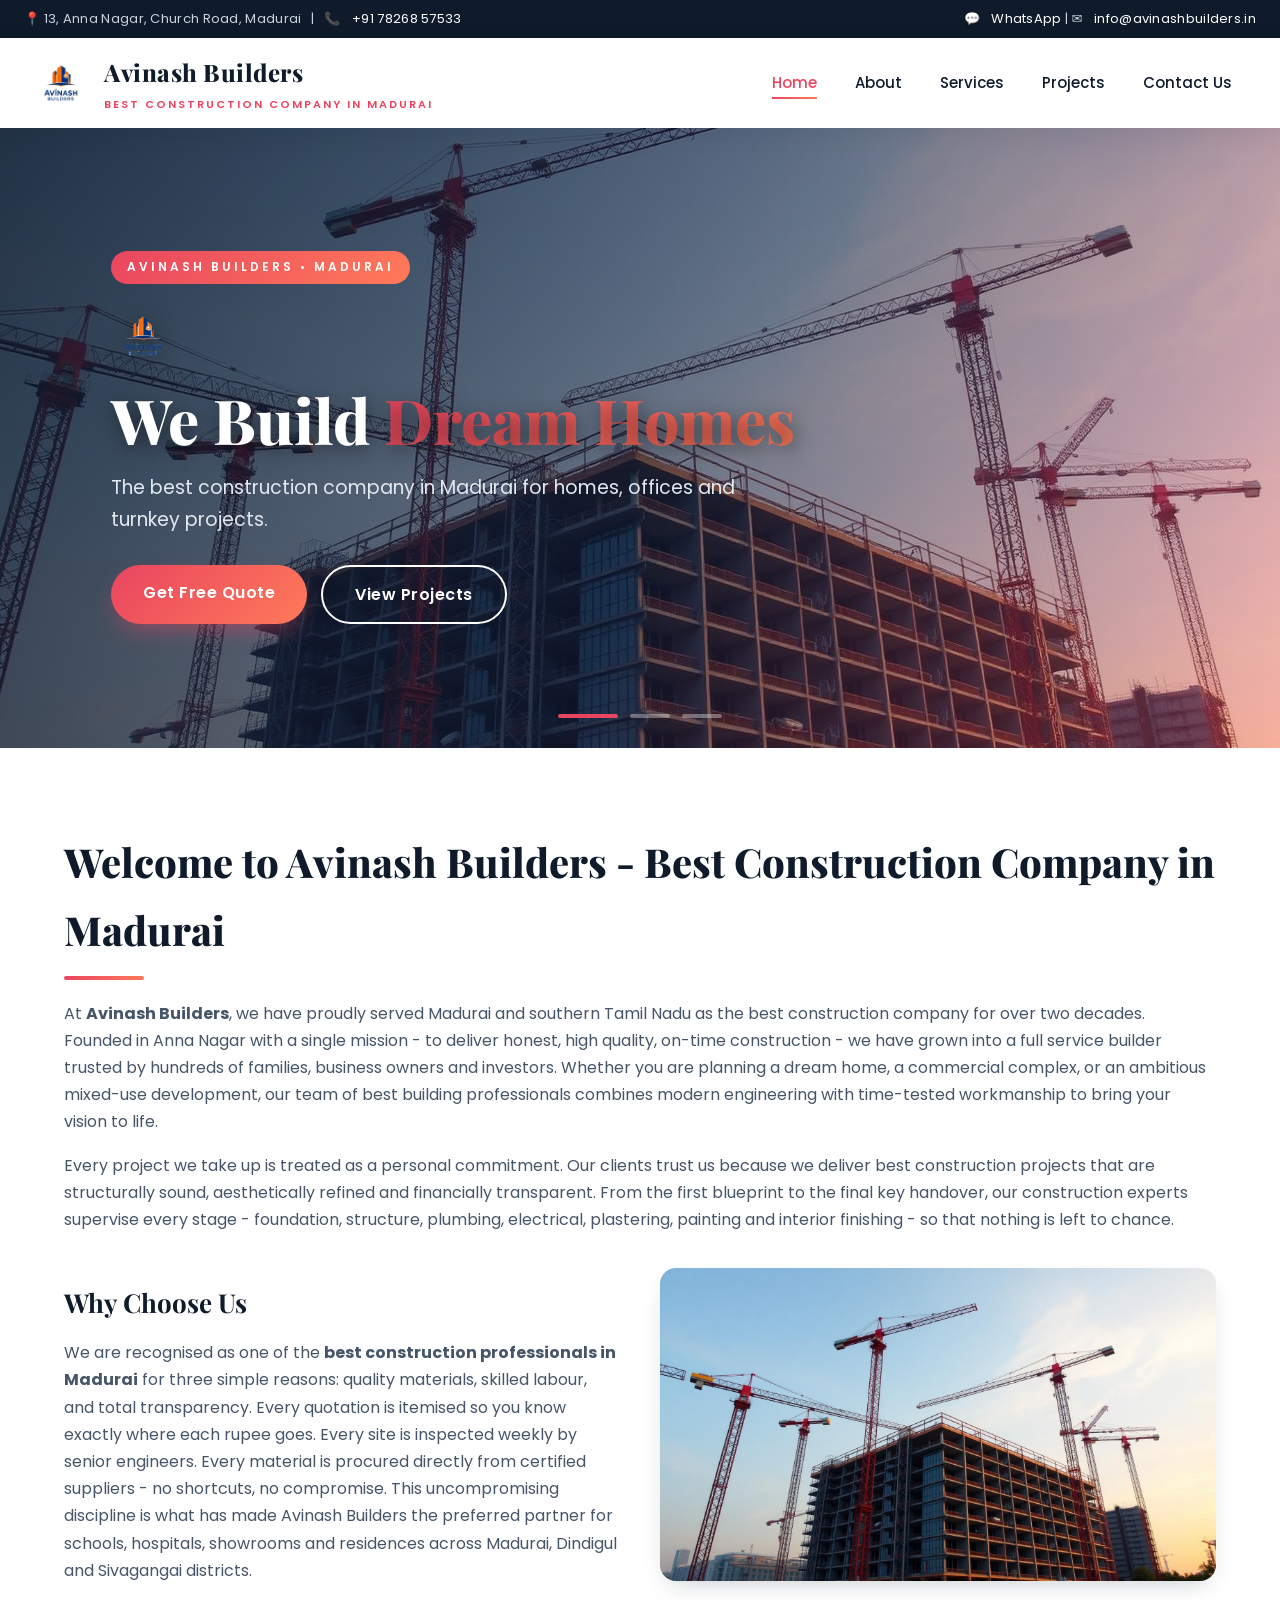
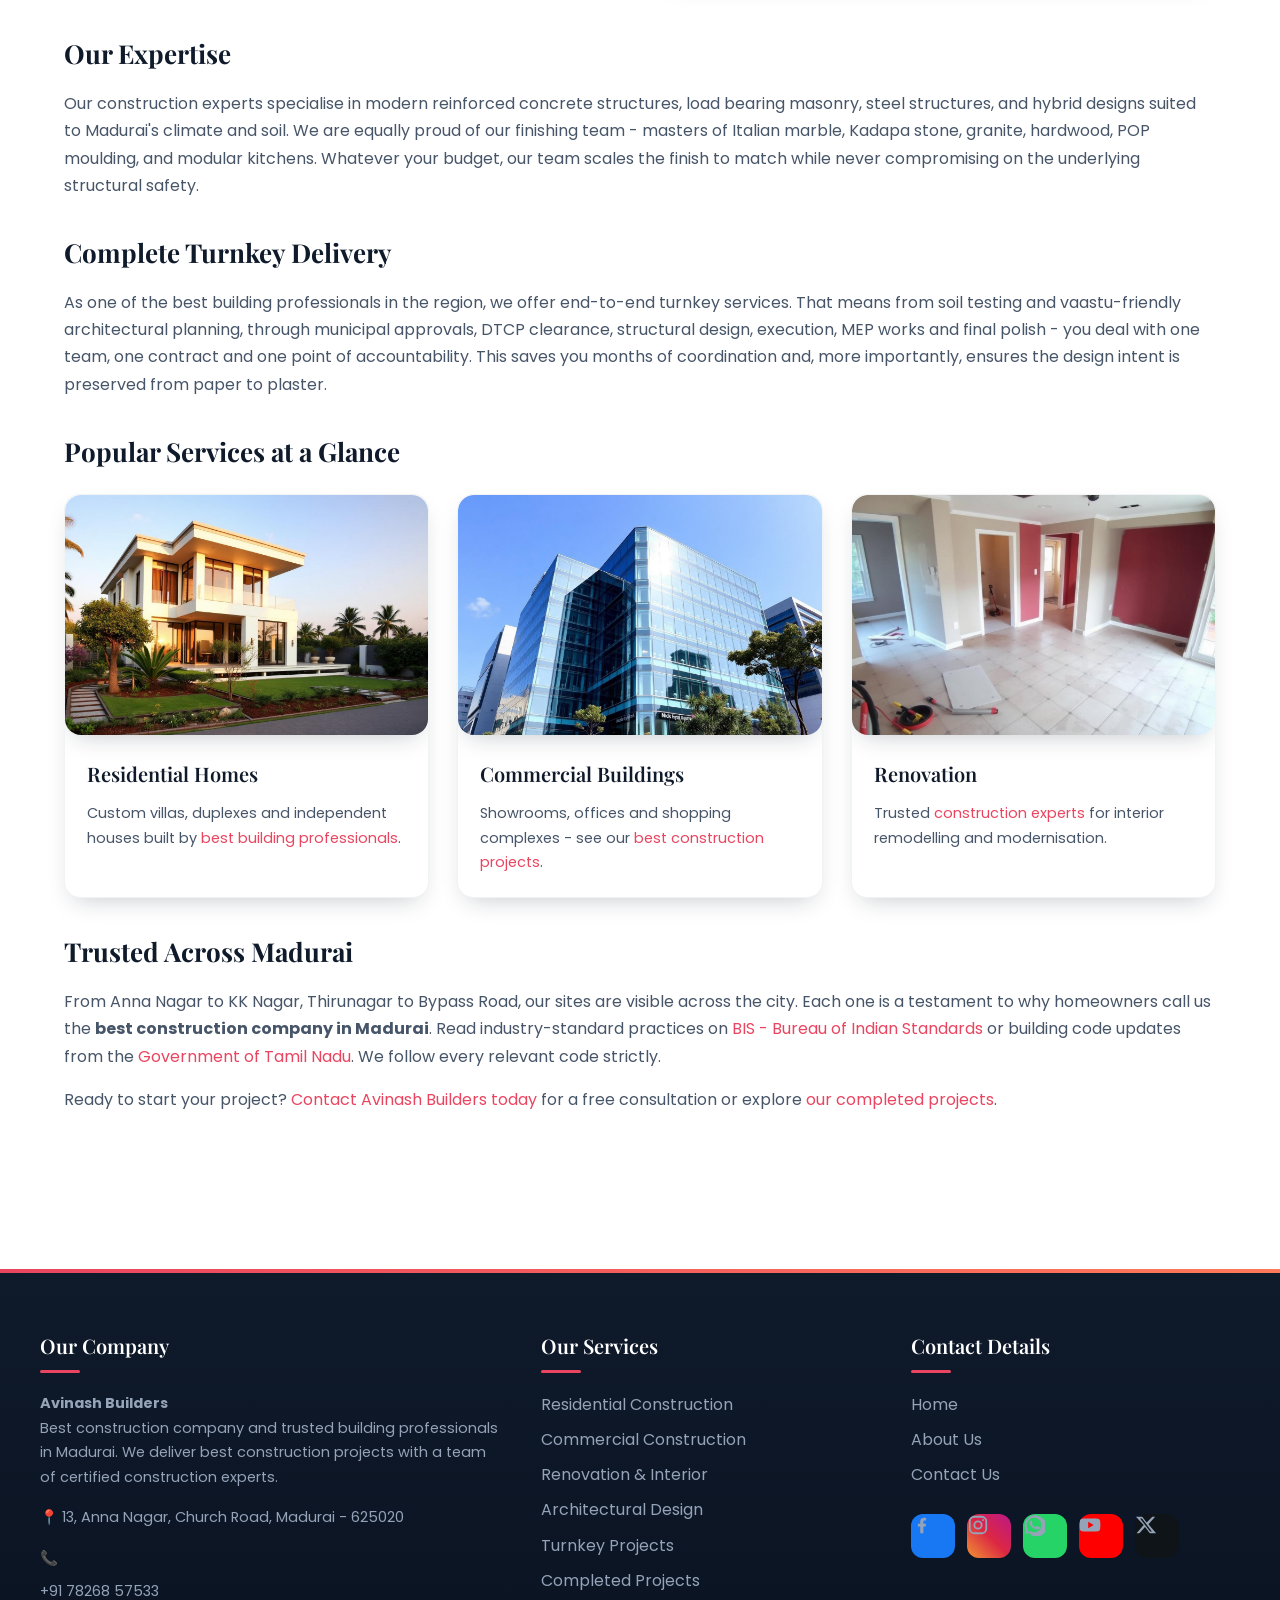
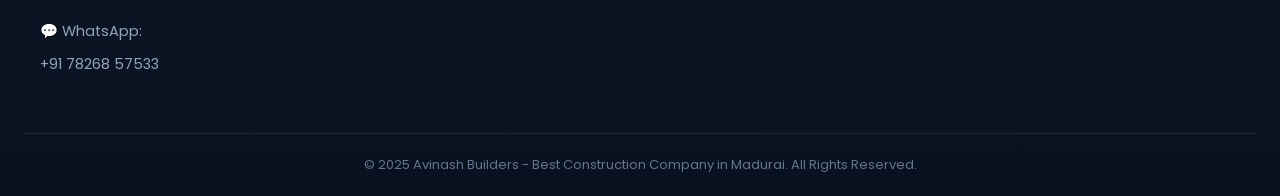
<file: index.html>
<!DOCTYPE html>
<html lang="en">
<head>
<meta charset="UTF-8">
<meta name="viewport" content="width=device-width, initial-scale=1.0">
<title>Avinash Builders - Best Construction Company in Madurai | Anna Nagar</title>
<meta name="description" content="Avinash Builders is the best construction company in Madurai. Trusted building professionals delivering best construction projects with certified construction experts. Call +91 78268 57533.">
<meta name="keywords" content="best construction company, best building professionals, best construction projects, construction experts, Avinash Builders, Madurai builders, Anna Nagar construction">
<meta name="author" content="Avinash Builders">
<meta property="og:title" content="Avinash Builders - Best Construction Company in Madurai | Anna Nagar">
<meta property="og:description" content="Avinash Builders is the best construction company in Madurai. Trusted building professionals delivering best construction projects with certified construction experts. Call +91 78268 57533.">
<meta property="og:type" content="website">
<meta property="og:image" content="images/hero-home.jpg">
<link rel="canonical" href="index.html">
<link rel="icon" href="images/logo.png" type="image/png">
<link rel="stylesheet" href="css/style.css">
<script type="application/ld+json">
{
  "@context":"https://schema.org",
  "@type":"GeneralContractor",
  "name":"Avinash Builders",
  "image":"images/logo.png",
  "description":"Avinash Builders is the best construction company in Madurai. Trusted building professionals delivering best construction projects with certified construction experts. Call +91 78268 57533.",
  "address":{"@type":"PostalAddress","streetAddress":"13, Church Road, Anna Nagar","addressLocality":"Madurai","addressRegion":"Tamil Nadu","postalCode":"625020","addressCountry":"IN"},
  "telephone":"+917826857533",
  "url":"https://avinashbuilders.example.com/index.html",
  "priceRange":"$$"
}
</script>
</head>
<body>
<div class="top-bar">
  <span>📍 13, Anna Nagar, Church Road, Madurai &nbsp; | &nbsp; 📞 <a href="tel:+917826857533">+91 78268 57533</a></span>
  <span>💬 <a href="https://wa.me/917826857533" target="_blank" rel="noopener">WhatsApp</a> | ✉ <a href="mailto:info@avinashbuilders.in">info@avinashbuilders.in</a></span>
</div>
<header class="main-header">
  <div class="logo-box">
    <img src="images/logo.png" alt="Avinash Builders - Best Construction Company Logo">
    <div>
      <h1>Avinash Builders</h1>
      <small>BEST CONSTRUCTION COMPANY IN MADURAI</small>
    </div>
  </div>
  <nav><ul><li><a href="index.html" class="active">Home</a></li><li><a href="about.html" class="">About</a></li><li><a href="services.html" class="">Services</a></li><li><a href="projects.html" class="">Projects</a></li><li><a href="contact.html" class="">Contact Us</a></li></ul></nav>
</header>
<div class="slider"><div class="slide" style="background-image:url('images/hero-home.jpg');">
      <div class="slide-content">
        <img src="images/logo.png" alt="Avinash Builders logo">
        <h2>Building Dreams Since 2005</h2>
        <p>The best construction company in Madurai for homes, offices and turnkey projects.</p>
      </div>
    </div><div class="slide" style="background-image:url('images/project-1.jpg');">
      <div class="slide-content">
        <img src="images/logo.png" alt="Avinash Builders logo">
        <h2>Best Construction Projects</h2>
        <p>Quality craftsmanship by the best building professionals in Tamil Nadu.</p>
      </div>
    </div><div class="slide" style="background-image:url('images/service-commercial.jpg');">
      <div class="slide-content">
        <img src="images/logo.png" alt="Avinash Builders logo">
        <h2>Construction Experts You Trust</h2>
        <p>Engineering, execution and finishing under one trusted roof.</p>
      </div>
    </div><div class="slider-dots"><span></span><span></span><span></span></div></div>
<section class="container">
  <h2 class="section-title">Welcome to Avinash Builders - Best Construction Company in Madurai</h2>
  <p>At <strong>Avinash Builders</strong>, we have proudly served Madurai and southern Tamil Nadu as the best construction company for over two decades. Founded in Anna Nagar with a single mission - to deliver honest, high quality, on-time construction - we have grown into a full service builder trusted by hundreds of families, business owners and investors. Whether you are planning a dream home, a commercial complex, or an ambitious mixed-use development, our team of best building professionals combines modern engineering with time-tested workmanship to bring your vision to life.</p>

  <p>Every project we take up is treated as a personal commitment. Our clients trust us because we deliver best construction projects that are structurally sound, aesthetically refined and financially transparent. From the first blueprint to the final key handover, our construction experts supervise every stage - foundation, structure, plumbing, electrical, plastering, painting and interior finishing - so that nothing is left to chance.</p>

  <div class="grid-2">
    <div>
      <h3>Why Choose Us</h3>
      <p>We are recognised as one of the <strong>best construction professionals in Madurai</strong> for three simple reasons: quality materials, skilled labour, and total transparency. Every quotation is itemised so you know exactly where each rupee goes. Every site is inspected weekly by senior engineers. Every material is procured directly from certified suppliers - no shortcuts, no compromise. This uncompromising discipline is what has made Avinash Builders the preferred partner for schools, hospitals, showrooms and residences across Madurai, Dindigul and Sivagangai districts.</p>
    </div>
    <div><img src="images/hero-home.jpg" alt="Best construction company Madurai construction site" class="anim-img"></div>
  </div>

  <h3>Our Expertise</h3>
  <p>Our construction experts specialise in modern reinforced concrete structures, load bearing masonry, steel structures, and hybrid designs suited to Madurai's climate and soil. We are equally proud of our finishing team - masters of Italian marble, Kadapa stone, granite, hardwood, POP moulding, and modular kitchens. Whatever your budget, our team scales the finish to match while never compromising on the underlying structural safety.</p>

  <h3>Complete Turnkey Delivery</h3>
  <p>As one of the best building professionals in the region, we offer end-to-end turnkey services. That means from soil testing and vaastu-friendly architectural planning, through municipal approvals, DTCP clearance, structural design, execution, MEP works and final polish - you deal with one team, one contract and one point of accountability. This saves you months of coordination and, more importantly, ensures the design intent is preserved from paper to plaster.</p>

  <h3>Popular Services at a Glance</h3>
  <div class="grid-3">
    <div class="card"><img src="images/service-residential.jpg" alt="Residential construction Madurai" class="anim-img"><div class="card-body"><h4>Residential Homes</h4><p>Custom villas, duplexes and independent houses built by <a href="services.html">best building professionals</a>.</p></div></div>
    <div class="card"><img src="images/service-commercial.jpg" alt="Commercial construction Anna Nagar Madurai" class="anim-img"><div class="card-body"><h4>Commercial Buildings</h4><p>Showrooms, offices and shopping complexes - see our <a href="projects.html">best construction projects</a>.</p></div></div>
    <div class="card"><img src="images/service-renovation.jpg" alt="Home renovation experts Madurai" class="anim-img"><div class="card-body"><h4>Renovation</h4><p>Trusted <a href="services.html">construction experts</a> for interior remodelling and modernisation.</p></div></div>
  </div>

  <h3>Trusted Across Madurai</h3>
  <p>From Anna Nagar to KK Nagar, Thirunagar to Bypass Road, our sites are visible across the city. Each one is a testament to why homeowners call us the <strong>best construction company in Madurai</strong>. Read industry-standard practices on <a href="https://www.bis.gov.in/" target="_blank" rel="noopener">BIS - Bureau of Indian Standards</a> or building code updates from the <a href="https://www.tn.gov.in/" target="_blank" rel="noopener">Government of Tamil Nadu</a>. We follow every relevant code strictly.</p>

  <p>Ready to start your project? <a href="contact.html">Contact Avinash Builders today</a> for a free consultation or explore <a href="projects.html">our completed projects</a>.</p>
</section>

<footer>
  <div class="footer-grid">
    <div>
      <h4>Our Company</h4>
      <p><strong>Avinash Builders</strong><br>
      Best construction company and trusted building professionals in Madurai. We deliver best construction projects with a team of certified construction experts.</p>
      <p>📍 13, Anna Nagar, Church Road, Madurai - 625020</p>
      <p>📞 <a href="tel:+917826857533">+91 78268 57533</a></p>
      <p>💬 WhatsApp: <a href="https://wa.me/917826857533" target="_blank" rel="noopener">+91 78268 57533</a></p>
    </div>
    <div>
      <h4>Our Services</h4>
      <a href="services.html">Residential Construction</a>
      <a href="services.html">Commercial Construction</a>
      <a href="services.html">Renovation & Interior</a>
      <a href="services.html">Architectural Design</a>
      <a href="services.html">Turnkey Projects</a>
      <a href="projects.html">Completed Projects</a>
    </div>
    <div>
      <h4>Contact Details</h4>
      <a href="index.html">Home</a>
      <a href="about.html">About Us</a>
      <a href="contact.html">Contact Us</a>
      <div class="social-buttons">
        <a class="fb" href="https://facebook.com" target="_blank" rel="noopener" aria-label="Facebook"><svg viewBox="0 0 24 24" width="22" height="22" fill="currentColor"><path d="M13.5 21v-7.5h2.5l.4-3h-2.9V8.6c0-.9.3-1.5 1.6-1.5h1.4V4.4c-.7-.1-1.5-.2-2.4-.2-2.4 0-4 1.4-4 4v2.3H7.5v3h2.6V21h3.4z"/></svg></a>
        <a class="ig" href="https://instagram.com" target="_blank" rel="noopener" aria-label="Instagram"><svg viewBox="0 0 24 24" width="22" height="22" fill="none" stroke="currentColor" stroke-width="2"><rect x="3" y="3" width="18" height="18" rx="5"/><circle cx="12" cy="12" r="4"/><circle cx="17.5" cy="6.5" r="1" fill="currentColor" stroke="none"/></svg></a>
        <a class="wa" href="https://wa.me/917826857533" target="_blank" rel="noopener" aria-label="WhatsApp"><svg viewBox="0 0 24 24" width="22" height="22" fill="currentColor"><path d="M20 3.9A11 11 0 0 0 3.2 17.5L2 22l4.6-1.2A11 11 0 1 0 20 3.9zM12 20a8 8 0 0 1-4.1-1.1l-.3-.2-2.7.7.7-2.6-.2-.3A8 8 0 1 1 12 20zm4.5-6c-.2-.1-1.4-.7-1.6-.8-.2-.1-.4-.1-.5.1l-.7.9c-.1.2-.3.2-.5.1-.7-.3-1.4-.8-2.1-1.5-.5-.5-1-1.1-1.4-1.8-.1-.2 0-.3.1-.4l.4-.4c.1-.1.2-.3.2-.4 0-.1 0-.3-.1-.4l-.8-1.9c-.2-.5-.4-.4-.5-.4h-.4c-.2 0-.4.1-.6.3-.7.7-1 1.4-1 2.4 0 1 .7 2 1 2.4 1.4 2 3.2 3.4 5.3 4.1.7.3 1.3.4 1.8.5.7.1 1.4.1 1.9-.1.6-.2 1.4-.6 1.6-1.2.2-.6.2-1.1.1-1.2-.1-.1-.2-.2-.4-.3z"/></svg></a>
        <a class="yt" href="https://youtube.com" target="_blank" rel="noopener" aria-label="YouTube"><svg viewBox="0 0 24 24" width="22" height="22" fill="currentColor"><path d="M23 7.5c-.3-1.1-1.1-1.9-2.2-2.2C18.8 5 12 5 12 5s-6.8 0-8.8.3C2.1 5.6 1.3 6.4 1 7.5.7 9.5.7 12 .7 12s0 2.5.3 4.5c.3 1.1 1.1 1.9 2.2 2.2C5.2 19 12 19 12 19s6.8 0 8.8-.3c1.1-.3 1.9-1.1 2.2-2.2.3-2 .3-4.5.3-4.5s0-2.5-.3-4.5zM10 15.5v-7l6 3.5-6 3.5z"/></svg></a>
        <a class="tw" href="https://twitter.com" target="_blank" rel="noopener" aria-label="Twitter/X"><svg viewBox="0 0 24 24" width="22" height="22" fill="currentColor"><path d="M18.9 3H22l-7.3 8.3L23 21h-6.8l-5.3-6.9L4.8 21H1.7l7.8-8.9L1 3h6.9l4.8 6.3L18.9 3zm-2.4 16h1.9L7.6 5H5.5l11 14z"/></svg></a>
      </div>
    </div>
  </div>
  <div class="copyright">&copy; 2025 Avinash Builders - Best Construction Company in Madurai. All Rights Reserved.</div>
</footer>
<script src="js/script.js"></script>
</body>
</html>
</file>
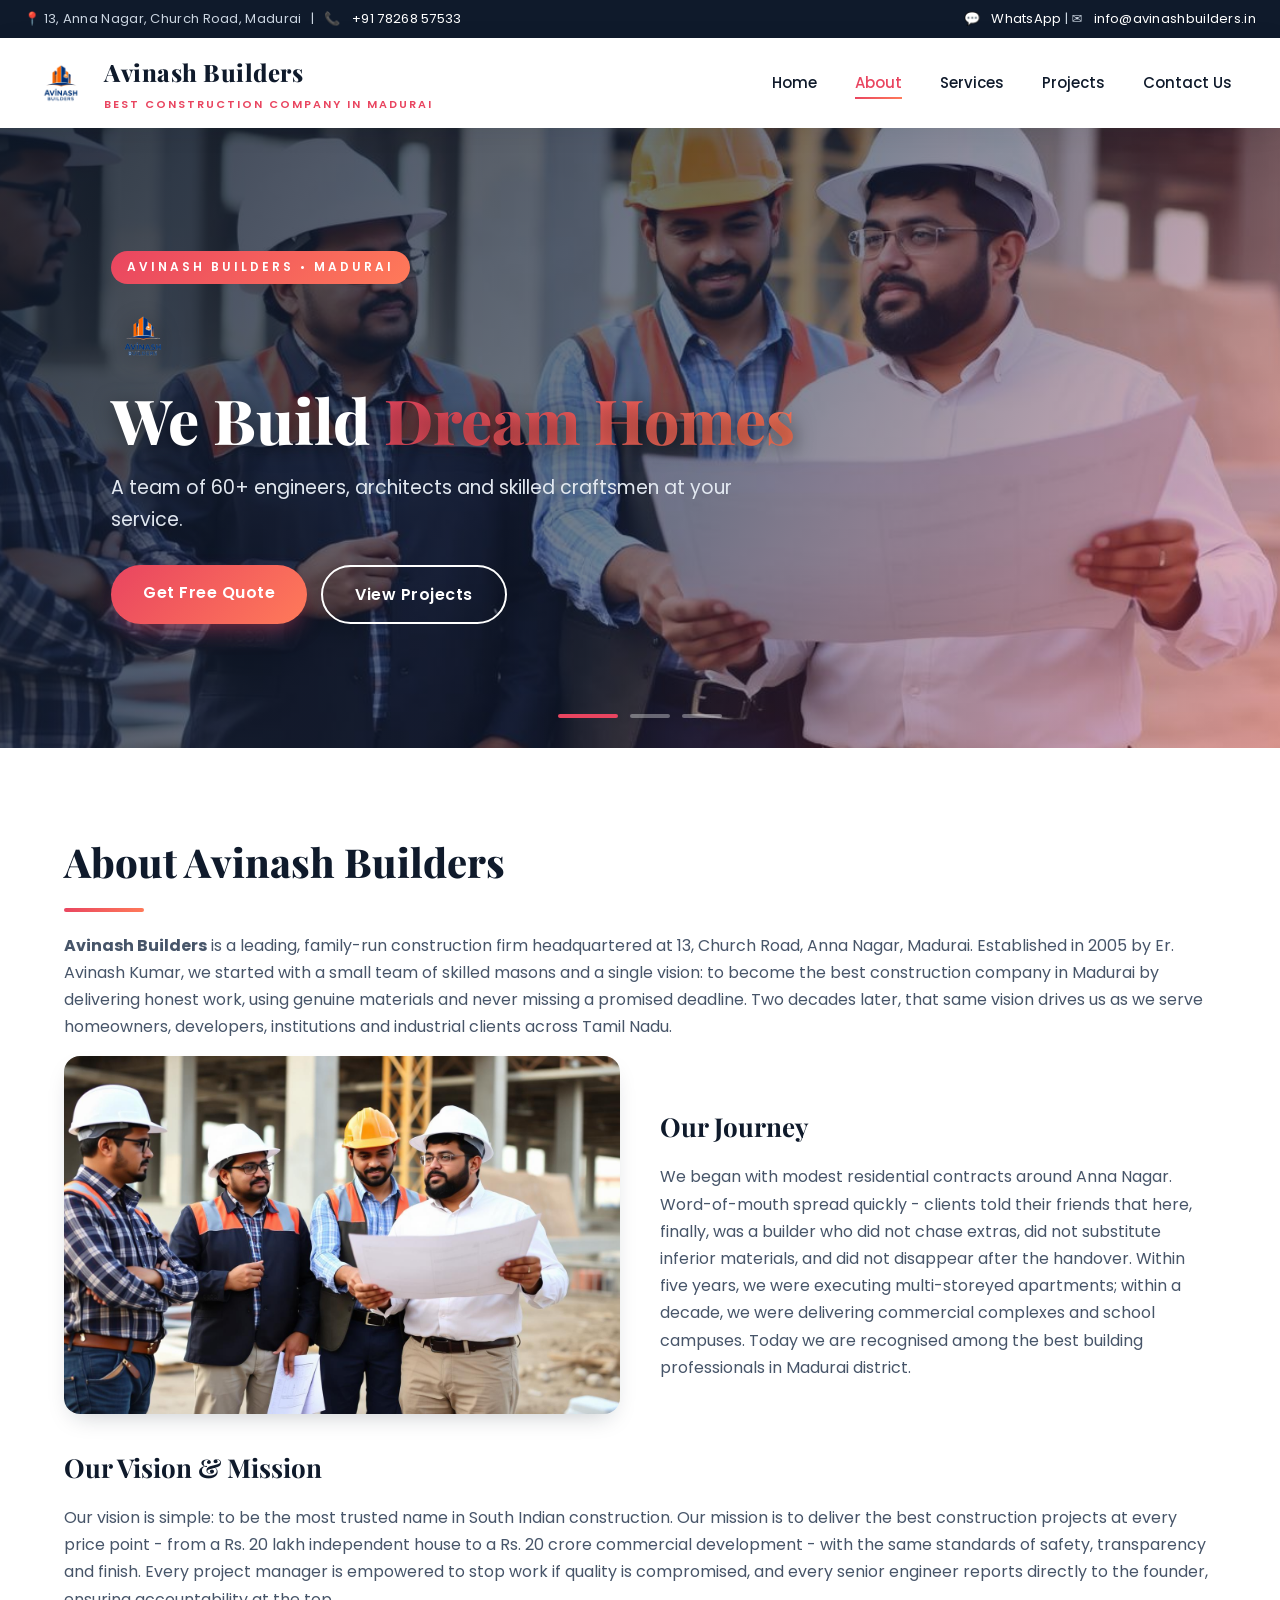
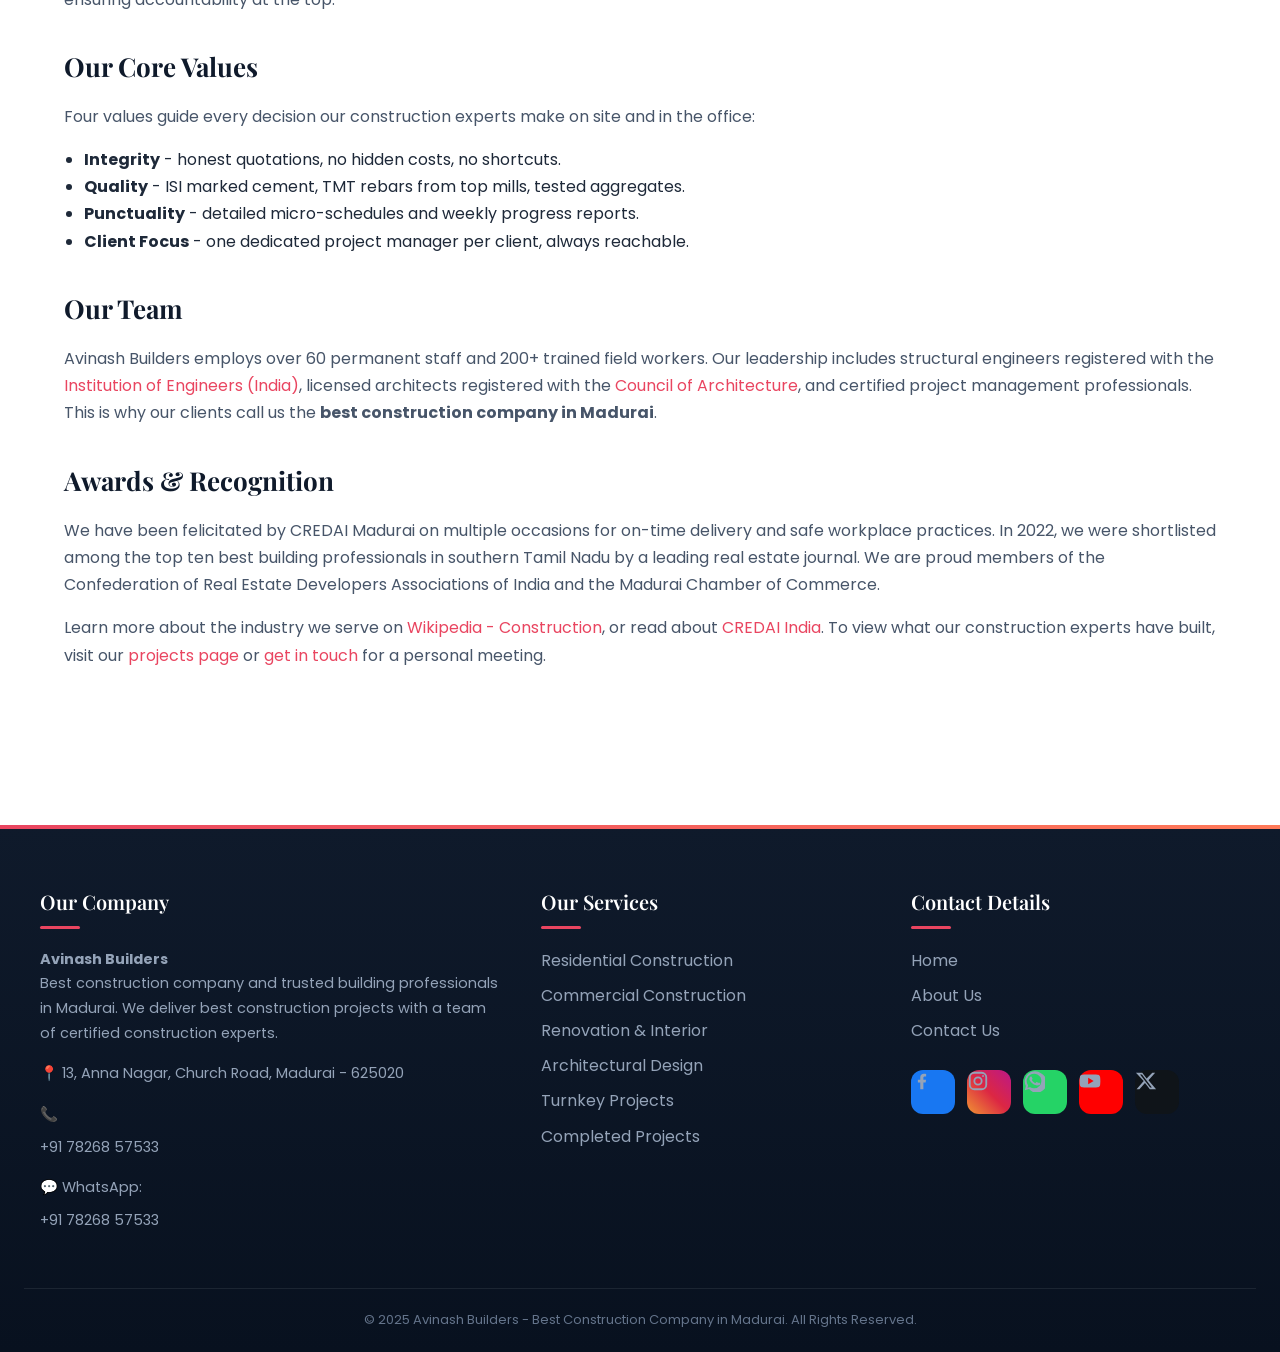
<file: about.html>
<!DOCTYPE html>
<html lang="en">
<head>
<meta charset="UTF-8">
<meta name="viewport" content="width=device-width, initial-scale=1.0">
<title>About Us | Best Construction Company in Madurai - Avinash Builders</title>
<meta name="description" content="Learn about Avinash Builders, the best construction company in Madurai. 20+ years of experience, 60+ best building professionals and construction experts delivering the best construction projects.">
<meta name="keywords" content="about Avinash Builders, best construction company Madurai, best building professionals, construction experts, best construction projects">
<meta name="author" content="Avinash Builders">
<meta property="og:title" content="About Us | Best Construction Company in Madurai - Avinash Builders">
<meta property="og:description" content="Learn about Avinash Builders, the best construction company in Madurai. 20+ years of experience, 60+ best building professionals and construction experts delivering the best construction projects.">
<meta property="og:type" content="website">
<meta property="og:image" content="images/hero-home.jpg">
<link rel="canonical" href="about.html">
<link rel="icon" href="images/logo.png" type="image/png">
<link rel="stylesheet" href="css/style.css">
<script type="application/ld+json">
{
  "@context":"https://schema.org",
  "@type":"GeneralContractor",
  "name":"Avinash Builders",
  "image":"images/logo.png",
  "description":"Learn about Avinash Builders, the best construction company in Madurai. 20+ years of experience, 60+ best building professionals and construction experts delivering the best construction projects.",
  "address":{"@type":"PostalAddress","streetAddress":"13, Church Road, Anna Nagar","addressLocality":"Madurai","addressRegion":"Tamil Nadu","postalCode":"625020","addressCountry":"IN"},
  "telephone":"+917826857533",
  "url":"https://avinashbuilders.example.com/about.html",
  "priceRange":"$$"
}
</script>
</head>
<body>
<div class="top-bar">
  <span>📍 13, Anna Nagar, Church Road, Madurai &nbsp; | &nbsp; 📞 <a href="tel:+917826857533">+91 78268 57533</a></span>
  <span>💬 <a href="https://wa.me/917826857533" target="_blank" rel="noopener">WhatsApp</a> | ✉ <a href="mailto:info@avinashbuilders.in">info@avinashbuilders.in</a></span>
</div>
<header class="main-header">
  <div class="logo-box">
    <img src="images/logo.png" alt="Avinash Builders - Best Construction Company Logo">
    <div>
      <h1>Avinash Builders</h1>
      <small>BEST CONSTRUCTION COMPANY IN MADURAI</small>
    </div>
  </div>
  <nav><ul><li><a href="index.html" class="">Home</a></li><li><a href="about.html" class="active">About</a></li><li><a href="services.html" class="">Services</a></li><li><a href="projects.html" class="">Projects</a></li><li><a href="contact.html" class="">Contact Us</a></li></ul></nav>
</header>
<div class="slider"><div class="slide" style="background-image:url('images/about-team.jpg');">
      <div class="slide-content">
        <img src="images/logo.png" alt="Avinash Builders logo">
        <h2>Meet the Best Building Professionals</h2>
        <p>A team of 60+ engineers, architects and skilled craftsmen at your service.</p>
      </div>
    </div><div class="slide" style="background-image:url('images/hero-home.jpg');">
      <div class="slide-content">
        <img src="images/logo.png" alt="Avinash Builders logo">
        <h2>20 Years of Trust</h2>
        <p>Delivering the best construction projects in Madurai since 2005.</p>
      </div>
    </div><div class="slide" style="background-image:url('images/project-2.jpg');">
      <div class="slide-content">
        <img src="images/logo.png" alt="Avinash Builders logo">
        <h2>Construction Experts, End to End</h2>
        <p>From concept to completion under one accountable roof.</p>
      </div>
    </div><div class="slider-dots"><span></span><span></span><span></span></div></div>
<section class="container">
  <h2 class="section-title">About Avinash Builders</h2>
  <p><strong>Avinash Builders</strong> is a leading, family-run construction firm headquartered at 13, Church Road, Anna Nagar, Madurai. Established in 2005 by Er. Avinash Kumar, we started with a small team of skilled masons and a single vision: to become the best construction company in Madurai by delivering honest work, using genuine materials and never missing a promised deadline. Two decades later, that same vision drives us as we serve homeowners, developers, institutions and industrial clients across Tamil Nadu.</p>

  <div class="grid-2">
    <div><img src="images/about-team.jpg" alt="Best building professionals team of Avinash Builders" class="anim-img"></div>
    <div>
      <h3>Our Journey</h3>
      <p>We began with modest residential contracts around Anna Nagar. Word-of-mouth spread quickly - clients told their friends that here, finally, was a builder who did not chase extras, did not substitute inferior materials, and did not disappear after the handover. Within five years, we were executing multi-storeyed apartments; within a decade, we were delivering commercial complexes and school campuses. Today we are recognised among the best building professionals in Madurai district.</p>
    </div>
  </div>

  <h3>Our Vision & Mission</h3>
  <p>Our vision is simple: to be the most trusted name in South Indian construction. Our mission is to deliver the best construction projects at every price point - from a Rs. 20 lakh independent house to a Rs. 20 crore commercial development - with the same standards of safety, transparency and finish. Every project manager is empowered to stop work if quality is compromised, and every senior engineer reports directly to the founder, ensuring accountability at the top.</p>

  <h3>Our Core Values</h3>
  <p>Four values guide every decision our construction experts make on site and in the office:</p>
  <ul style="margin-left:20px;">
    <li><strong>Integrity</strong> - honest quotations, no hidden costs, no shortcuts.</li>
    <li><strong>Quality</strong> - ISI marked cement, TMT rebars from top mills, tested aggregates.</li>
    <li><strong>Punctuality</strong> - detailed micro-schedules and weekly progress reports.</li>
    <li><strong>Client Focus</strong> - one dedicated project manager per client, always reachable.</li>
  </ul>

  <h3>Our Team</h3>
  <p>Avinash Builders employs over 60 permanent staff and 200+ trained field workers. Our leadership includes structural engineers registered with the <a href="https://ieindia.org/" target="_blank" rel="noopener">Institution of Engineers (India)</a>, licensed architects registered with the <a href="https://www.coa.gov.in/" target="_blank" rel="noopener">Council of Architecture</a>, and certified project management professionals. This is why our clients call us the <strong>best construction company in Madurai</strong>.</p>

  <h3>Awards & Recognition</h3>
  <p>We have been felicitated by CREDAI Madurai on multiple occasions for on-time delivery and safe workplace practices. In 2022, we were shortlisted among the top ten best building professionals in southern Tamil Nadu by a leading real estate journal. We are proud members of the Confederation of Real Estate Developers Associations of India and the Madurai Chamber of Commerce.</p>

  <p>Learn more about the industry we serve on <a href="https://en.wikipedia.org/wiki/Construction" target="_blank" rel="noopener">Wikipedia - Construction</a>, or read about <a href="https://credai.org/" target="_blank" rel="noopener">CREDAI India</a>. To view what our construction experts have built, visit our <a href="projects.html">projects page</a> or <a href="contact.html">get in touch</a> for a personal meeting.</p>
</section>

<footer>
  <div class="footer-grid">
    <div>
      <h4>Our Company</h4>
      <p><strong>Avinash Builders</strong><br>
      Best construction company and trusted building professionals in Madurai. We deliver best construction projects with a team of certified construction experts.</p>
      <p>📍 13, Anna Nagar, Church Road, Madurai - 625020</p>
      <p>📞 <a href="tel:+917826857533">+91 78268 57533</a></p>
      <p>💬 WhatsApp: <a href="https://wa.me/917826857533" target="_blank" rel="noopener">+91 78268 57533</a></p>
    </div>
    <div>
      <h4>Our Services</h4>
      <a href="services.html">Residential Construction</a>
      <a href="services.html">Commercial Construction</a>
      <a href="services.html">Renovation & Interior</a>
      <a href="services.html">Architectural Design</a>
      <a href="services.html">Turnkey Projects</a>
      <a href="projects.html">Completed Projects</a>
    </div>
    <div>
      <h4>Contact Details</h4>
      <a href="index.html">Home</a>
      <a href="about.html">About Us</a>
      <a href="contact.html">Contact Us</a>
      <div class="social-buttons">
        <a class="fb" href="https://facebook.com" target="_blank" rel="noopener" aria-label="Facebook"><svg viewBox="0 0 24 24" width="22" height="22" fill="currentColor"><path d="M13.5 21v-7.5h2.5l.4-3h-2.9V8.6c0-.9.3-1.5 1.6-1.5h1.4V4.4c-.7-.1-1.5-.2-2.4-.2-2.4 0-4 1.4-4 4v2.3H7.5v3h2.6V21h3.4z"/></svg></a>
        <a class="ig" href="https://instagram.com" target="_blank" rel="noopener" aria-label="Instagram"><svg viewBox="0 0 24 24" width="22" height="22" fill="none" stroke="currentColor" stroke-width="2"><rect x="3" y="3" width="18" height="18" rx="5"/><circle cx="12" cy="12" r="4"/><circle cx="17.5" cy="6.5" r="1" fill="currentColor" stroke="none"/></svg></a>
        <a class="wa" href="https://wa.me/917826857533" target="_blank" rel="noopener" aria-label="WhatsApp"><svg viewBox="0 0 24 24" width="22" height="22" fill="currentColor"><path d="M20 3.9A11 11 0 0 0 3.2 17.5L2 22l4.6-1.2A11 11 0 1 0 20 3.9zM12 20a8 8 0 0 1-4.1-1.1l-.3-.2-2.7.7.7-2.6-.2-.3A8 8 0 1 1 12 20zm4.5-6c-.2-.1-1.4-.7-1.6-.8-.2-.1-.4-.1-.5.1l-.7.9c-.1.2-.3.2-.5.1-.7-.3-1.4-.8-2.1-1.5-.5-.5-1-1.1-1.4-1.8-.1-.2 0-.3.1-.4l.4-.4c.1-.1.2-.3.2-.4 0-.1 0-.3-.1-.4l-.8-1.9c-.2-.5-.4-.4-.5-.4h-.4c-.2 0-.4.1-.6.3-.7.7-1 1.4-1 2.4 0 1 .7 2 1 2.4 1.4 2 3.2 3.4 5.3 4.1.7.3 1.3.4 1.8.5.7.1 1.4.1 1.9-.1.6-.2 1.4-.6 1.6-1.2.2-.6.2-1.1.1-1.2-.1-.1-.2-.2-.4-.3z"/></svg></a>
        <a class="yt" href="https://youtube.com" target="_blank" rel="noopener" aria-label="YouTube"><svg viewBox="0 0 24 24" width="22" height="22" fill="currentColor"><path d="M23 7.5c-.3-1.1-1.1-1.9-2.2-2.2C18.8 5 12 5 12 5s-6.8 0-8.8.3C2.1 5.6 1.3 6.4 1 7.5.7 9.5.7 12 .7 12s0 2.5.3 4.5c.3 1.1 1.1 1.9 2.2 2.2C5.2 19 12 19 12 19s6.8 0 8.8-.3c1.1-.3 1.9-1.1 2.2-2.2.3-2 .3-4.5.3-4.5s0-2.5-.3-4.5zM10 15.5v-7l6 3.5-6 3.5z"/></svg></a>
        <a class="tw" href="https://twitter.com" target="_blank" rel="noopener" aria-label="Twitter/X"><svg viewBox="0 0 24 24" width="22" height="22" fill="currentColor"><path d="M18.9 3H22l-7.3 8.3L23 21h-6.8l-5.3-6.9L4.8 21H1.7l7.8-8.9L1 3h6.9l4.8 6.3L18.9 3zm-2.4 16h1.9L7.6 5H5.5l11 14z"/></svg></a>
      </div>
    </div>
  </div>
  <div class="copyright">&copy; 2025 Avinash Builders - Best Construction Company in Madurai. All Rights Reserved.</div>
</footer>
<script src="js/script.js"></script>
</body>
</html>
</file>
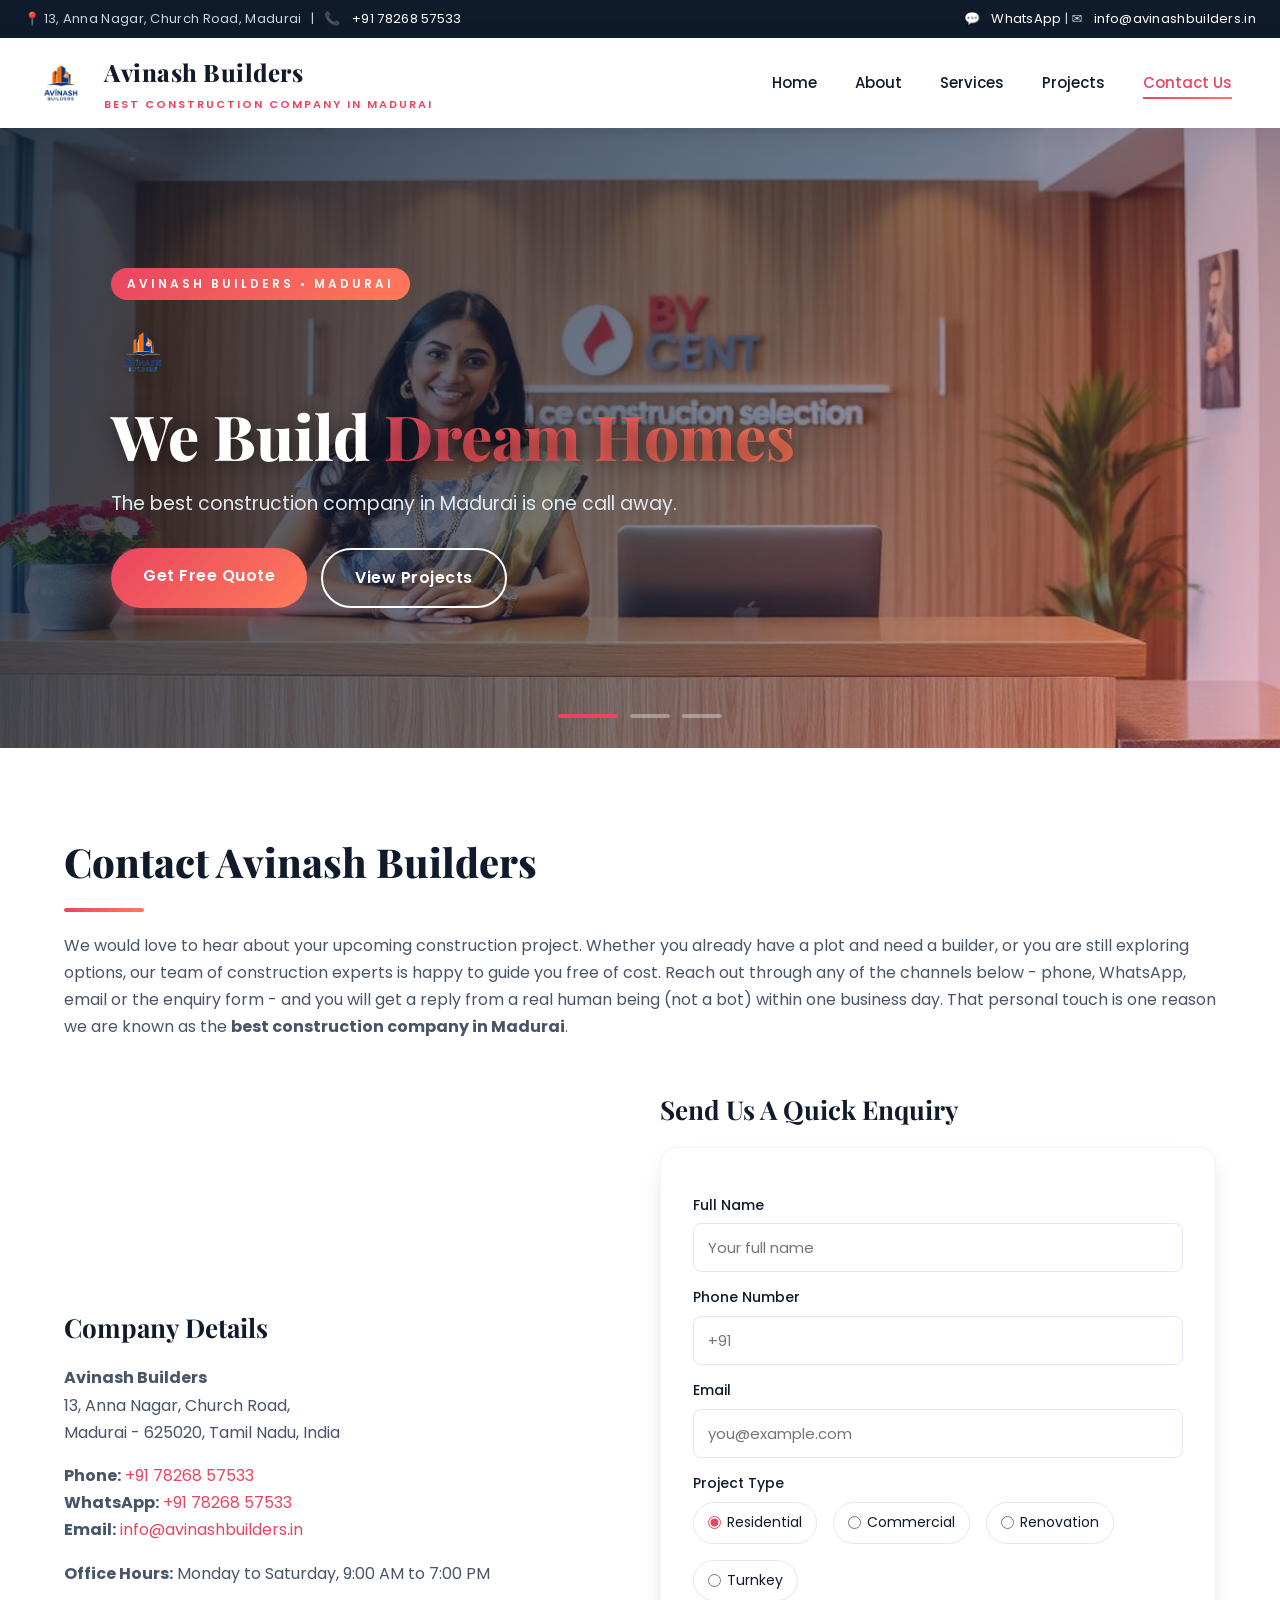
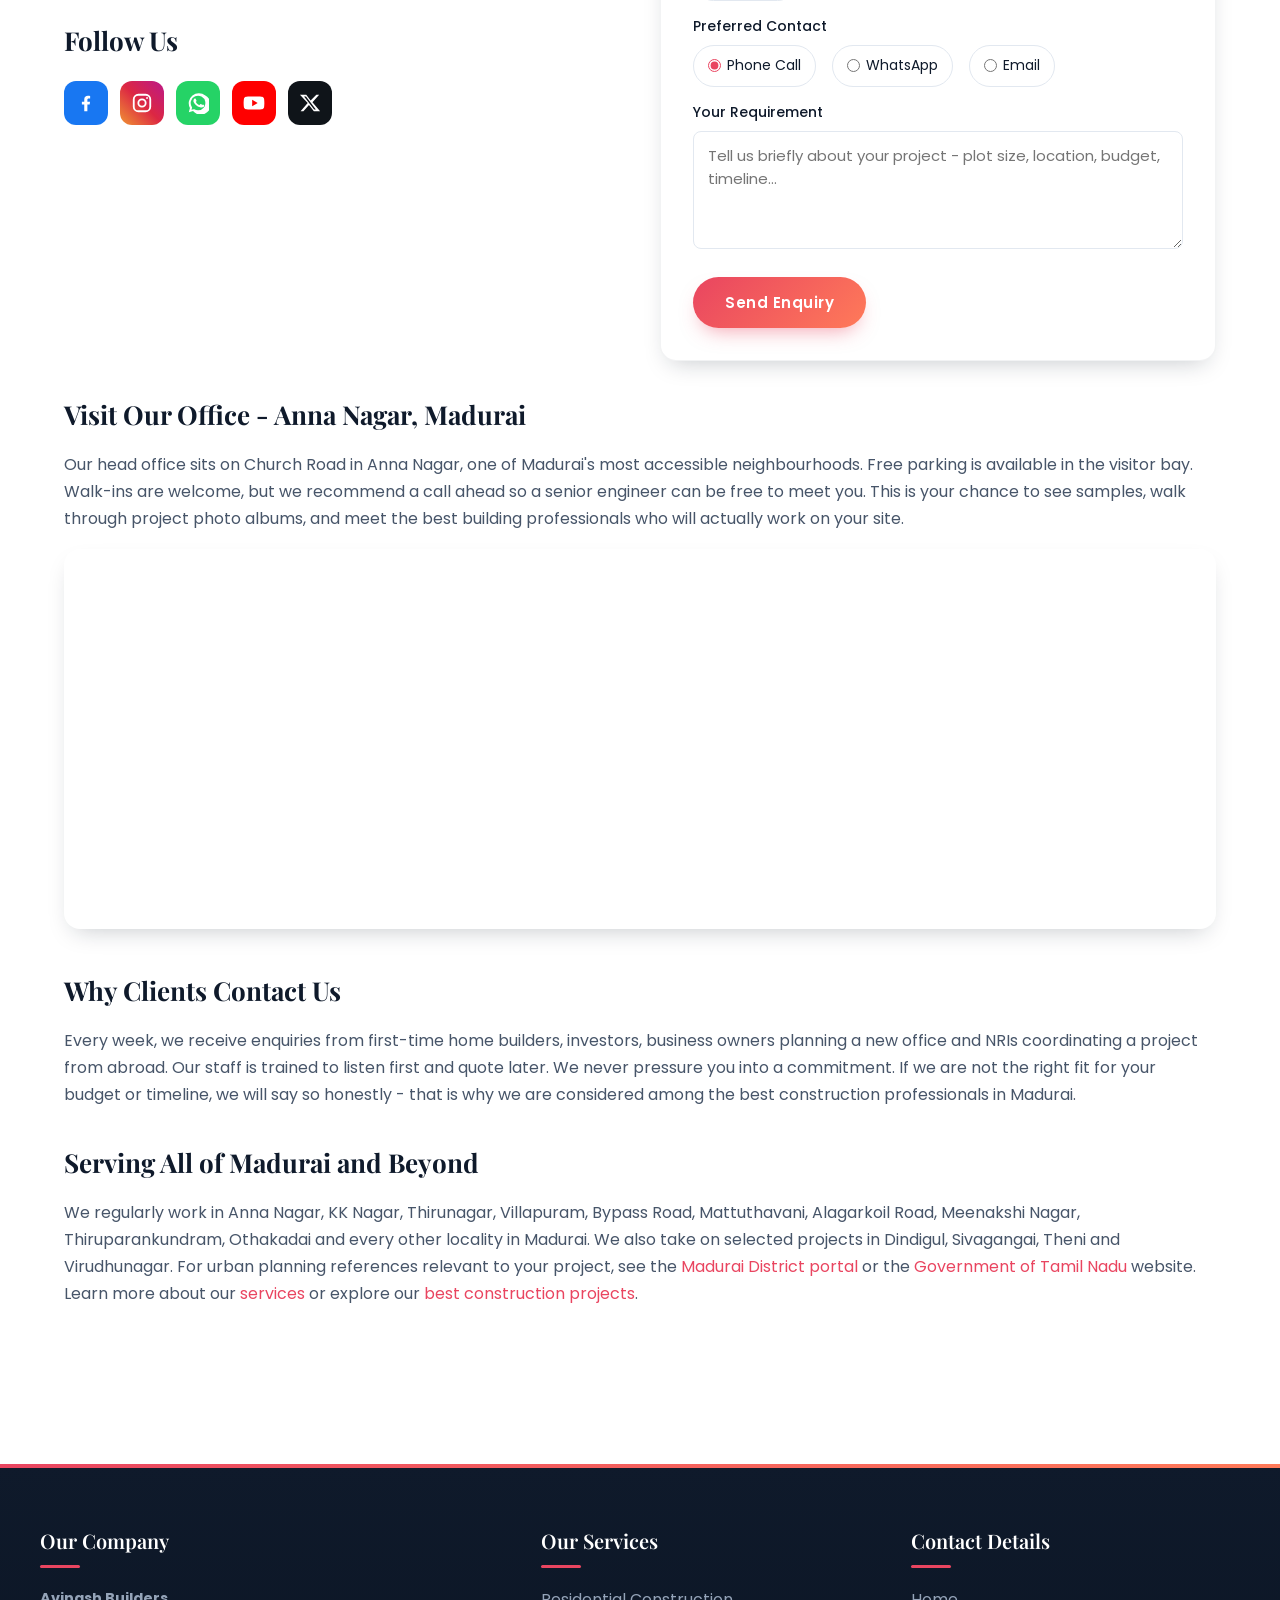
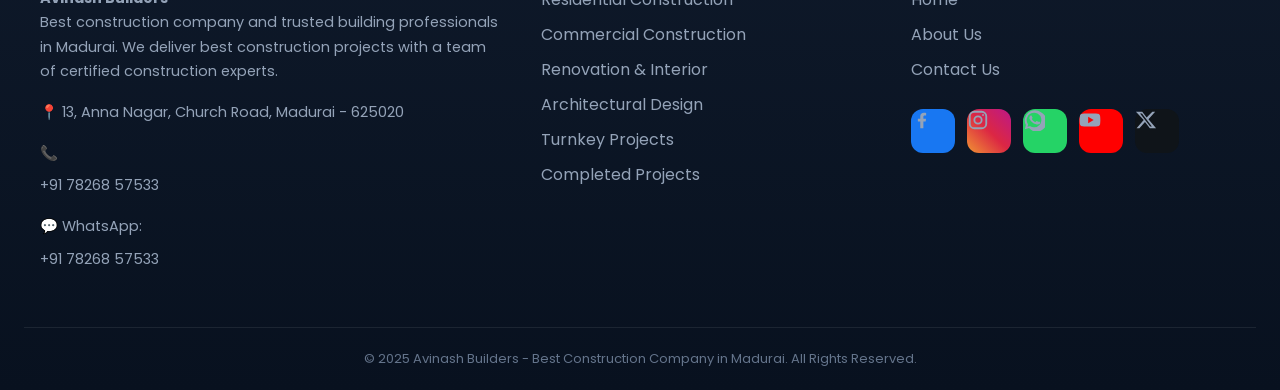
<file: contact.html>
<!DOCTYPE html>
<html lang="en">
<head>
<meta charset="UTF-8">
<meta name="viewport" content="width=device-width, initial-scale=1.0">
<title>Contact Us | Avinash Builders - Best Construction Company in Madurai</title>
<meta name="description" content="Contact Avinash Builders in Anna Nagar, Madurai. Call +91 78268 57533 or WhatsApp for the best construction company, best building professionals and construction experts.">
<meta name="keywords" content="contact Avinash Builders, best construction company Madurai contact, Anna Nagar builders, best building professionals Madurai, construction experts contact">
<meta name="author" content="Avinash Builders">
<meta property="og:title" content="Contact Us | Avinash Builders - Best Construction Company in Madurai">
<meta property="og:description" content="Contact Avinash Builders in Anna Nagar, Madurai. Call +91 78268 57533 or WhatsApp for the best construction company, best building professionals and construction experts.">
<meta property="og:type" content="website">
<meta property="og:image" content="images/hero-home.jpg">
<link rel="canonical" href="contact.html">
<link rel="icon" href="images/logo.png" type="image/png">
<link rel="stylesheet" href="css/style.css">
<script type="application/ld+json">
{
  "@context":"https://schema.org",
  "@type":"GeneralContractor",
  "name":"Avinash Builders",
  "image":"images/logo.png",
  "description":"Contact Avinash Builders in Anna Nagar, Madurai. Call +91 78268 57533 or WhatsApp for the best construction company, best building professionals and construction experts.",
  "address":{"@type":"PostalAddress","streetAddress":"13, Church Road, Anna Nagar","addressLocality":"Madurai","addressRegion":"Tamil Nadu","postalCode":"625020","addressCountry":"IN"},
  "telephone":"+917826857533",
  "url":"https://avinashbuilders.example.com/contact.html",
  "priceRange":"$$"
}
</script>
</head>
<body>
<div class="top-bar">
  <span>📍 13, Anna Nagar, Church Road, Madurai &nbsp; | &nbsp; 📞 <a href="tel:+917826857533">+91 78268 57533</a></span>
  <span>💬 <a href="https://wa.me/917826857533" target="_blank" rel="noopener">WhatsApp</a> | ✉ <a href="mailto:info@avinashbuilders.in">info@avinashbuilders.in</a></span>
</div>
<header class="main-header">
  <div class="logo-box">
    <img src="images/logo.png" alt="Avinash Builders - Best Construction Company Logo">
    <div>
      <h1>Avinash Builders</h1>
      <small>BEST CONSTRUCTION COMPANY IN MADURAI</small>
    </div>
  </div>
  <nav><ul><li><a href="index.html" class="">Home</a></li><li><a href="about.html" class="">About</a></li><li><a href="services.html" class="">Services</a></li><li><a href="projects.html" class="">Projects</a></li><li><a href="contact.html" class="active">Contact Us</a></li></ul></nav>
</header>
<div class="slider"><div class="slide" style="background-image:url('images/contact-office.jpg');">
      <div class="slide-content">
        <img src="images/logo.png" alt="Avinash Builders logo">
        <h2>Get In Touch With Avinash Builders</h2>
        <p>The best construction company in Madurai is one call away.</p>
      </div>
    </div><div class="slide" style="background-image:url('images/hero-home.jpg');">
      <div class="slide-content">
        <img src="images/logo.png" alt="Avinash Builders logo">
        <h2>Visit Our Anna Nagar Office</h2>
        <p>Meet our best building professionals face to face.</p>
      </div>
    </div><div class="slide" style="background-image:url('images/about-team.jpg');">
      <div class="slide-content">
        <img src="images/logo.png" alt="Avinash Builders logo">
        <h2>Talk To Our Construction Experts</h2>
        <p>Free consultation for every enquiry.</p>
      </div>
    </div><div class="slider-dots"><span></span><span></span><span></span></div></div>
<section class="container">
  <h2 class="section-title">Contact Avinash Builders</h2>
  <p>We would love to hear about your upcoming construction project. Whether you already have a plot and need a builder, or you are still exploring options, our team of construction experts is happy to guide you free of cost. Reach out through any of the channels below - phone, WhatsApp, email or the enquiry form - and you will get a reply from a real human being (not a bot) within one business day. That personal touch is one reason we are known as the <strong>best construction company in Madurai</strong>.</p>

  <div class="grid-2">
    <div>
      <h3>Company Details</h3>
      <p><strong>Avinash Builders</strong><br>
      13, Anna Nagar, Church Road,<br>
      Madurai - 625020, Tamil Nadu, India</p>
      <p><strong>Phone:</strong> <a href="tel:+917826857533">+91 78268 57533</a><br>
      <strong>WhatsApp:</strong> <a href="https://wa.me/917826857533" target="_blank" rel="noopener">+91 78268 57533</a><br>
      <strong>Email:</strong> <a href="mailto:info@avinashbuilders.in">info@avinashbuilders.in</a></p>
      <p><strong>Office Hours:</strong> Monday to Saturday, 9:00 AM to 7:00 PM</p>

      <h3>Follow Us</h3>
      <div class="social-buttons">
        <a class="fb" href="https://facebook.com" target="_blank" rel="noopener" aria-label="Facebook"><svg viewBox="0 0 24 24" width="22" height="22" fill="currentColor"><path d="M13.5 21v-7.5h2.5l.4-3h-2.9V8.6c0-.9.3-1.5 1.6-1.5h1.4V4.4c-.7-.1-1.5-.2-2.4-.2-2.4 0-4 1.4-4 4v2.3H7.5v3h2.6V21h3.4z"/></svg></a>
        <a class="ig" href="https://instagram.com" target="_blank" rel="noopener" aria-label="Instagram"><svg viewBox="0 0 24 24" width="22" height="22" fill="none" stroke="currentColor" stroke-width="2"><rect x="3" y="3" width="18" height="18" rx="5"/><circle cx="12" cy="12" r="4"/><circle cx="17.5" cy="6.5" r="1" fill="currentColor" stroke="none"/></svg></a>
        <a class="wa" href="https://wa.me/917826857533" target="_blank" rel="noopener" aria-label="WhatsApp"><svg viewBox="0 0 24 24" width="22" height="22" fill="currentColor"><path d="M20 3.9A11 11 0 0 0 3.2 17.5L2 22l4.6-1.2A11 11 0 1 0 20 3.9zM12 20a8 8 0 0 1-4.1-1.1l-.3-.2-2.7.7.7-2.6-.2-.3A8 8 0 1 1 12 20zm4.5-6c-.2-.1-1.4-.7-1.6-.8-.2-.1-.4-.1-.5.1l-.7.9c-.1.2-.3.2-.5.1-.7-.3-1.4-.8-2.1-1.5-.5-.5-1-1.1-1.4-1.8-.1-.2 0-.3.1-.4l.4-.4c.1-.1.2-.3.2-.4 0-.1 0-.3-.1-.4l-.8-1.9c-.2-.5-.4-.4-.5-.4h-.4c-.2 0-.4.1-.6.3-.7.7-1 1.4-1 2.4 0 1 .7 2 1 2.4 1.4 2 3.2 3.4 5.3 4.1.7.3 1.3.4 1.8.5.7.1 1.4.1 1.9-.1.6-.2 1.4-.6 1.6-1.2.2-.6.2-1.1.1-1.2-.1-.1-.2-.2-.4-.3z"/></svg></a>
        <a class="yt" href="https://youtube.com" target="_blank" rel="noopener" aria-label="YouTube"><svg viewBox="0 0 24 24" width="22" height="22" fill="currentColor"><path d="M23 7.5c-.3-1.1-1.1-1.9-2.2-2.2C18.8 5 12 5 12 5s-6.8 0-8.8.3C2.1 5.6 1.3 6.4 1 7.5.7 9.5.7 12 .7 12s0 2.5.3 4.5c.3 1.1 1.1 1.9 2.2 2.2C5.2 19 12 19 12 19s6.8 0 8.8-.3c1.1-.3 1.9-1.1 2.2-2.2.3-2 .3-4.5.3-4.5s0-2.5-.3-4.5zM10 15.5v-7l6 3.5-6 3.5z"/></svg></a>
        <a class="tw" href="https://twitter.com" target="_blank" rel="noopener" aria-label="Twitter/X"><svg viewBox="0 0 24 24" width="22" height="22" fill="currentColor"><path d="M18.9 3H22l-7.3 8.3L23 21h-6.8l-5.3-6.9L4.8 21H1.7l7.8-8.9L1 3h6.9l4.8 6.3L18.9 3zm-2.4 16h1.9L7.6 5H5.5l11 14z"/></svg></a>
      </div>
    </div>
    <div>
      <h3>Send Us A Quick Enquiry</h3>
      <form id="contactForm">
        <label>Full Name</label>
        <input type="text" required placeholder="Your full name">
        <label>Phone Number</label>
        <input type="tel" required placeholder="+91">
        <label>Email</label>
        <input type="email" placeholder="you@example.com">

        <label>Project Type</label>
        <div class="radio-group">
          <label><input type="radio" name="ptype" value="residential" checked> Residential</label>
          <label><input type="radio" name="ptype" value="commercial"> Commercial</label>
          <label><input type="radio" name="ptype" value="renovation"> Renovation</label>
          <label><input type="radio" name="ptype" value="turnkey"> Turnkey</label>
        </div>

        <label>Preferred Contact</label>
        <div class="radio-group">
          <label><input type="radio" name="contact" value="phone" checked> Phone Call</label>
          <label><input type="radio" name="contact" value="whatsapp"> WhatsApp</label>
          <label><input type="radio" name="contact" value="email"> Email</label>
        </div>

        <label>Your Requirement</label>
        <textarea rows="4" placeholder="Tell us briefly about your project - plot size, location, budget, timeline..."></textarea>

        <button type="submit">Send Enquiry</button>
      </form>
    </div>
  </div>

  <h3>Visit Our Office - Anna Nagar, Madurai</h3>
  <p>Our head office sits on Church Road in Anna Nagar, one of Madurai's most accessible neighbourhoods. Free parking is available in the visitor bay. Walk-ins are welcome, but we recommend a call ahead so a senior engineer can be free to meet you. This is your chance to see samples, walk through project photo albums, and meet the best building professionals who will actually work on your site.</p>
  <div class="map-box">
  <iframe title="Avinash Builders location - Anna Nagar Madurai" src="https://maps.google.com/maps?q=Anna+Nagar+Madurai&t=&z=14&ie=UTF8&iwloc=&output=embed" loading="lazy" referrerpolicy="no-referrer-when-downgrade"></iframe>
</div>

  <h3>Why Clients Contact Us</h3>
  <p>Every week, we receive enquiries from first-time home builders, investors, business owners planning a new office and NRIs coordinating a project from abroad. Our staff is trained to listen first and quote later. We never pressure you into a commitment. If we are not the right fit for your budget or timeline, we will say so honestly - that is why we are considered among the best construction professionals in Madurai.</p>

  <h3>Serving All of Madurai and Beyond</h3>
  <p>We regularly work in Anna Nagar, KK Nagar, Thirunagar, Villapuram, Bypass Road, Mattuthavani, Alagarkoil Road, Meenakshi Nagar, Thiruparankundram, Othakadai and every other locality in Madurai. We also take on selected projects in Dindigul, Sivagangai, Theni and Virudhunagar. For urban planning references relevant to your project, see the <a href="https://madurai.nic.in/" target="_blank" rel="noopener">Madurai District portal</a> or the <a href="https://www.tn.gov.in/" target="_blank" rel="noopener">Government of Tamil Nadu</a> website. Learn more about our <a href="services.html">services</a> or explore our <a href="projects.html">best construction projects</a>.</p>
</section>

<footer>
  <div class="footer-grid">
    <div>
      <h4>Our Company</h4>
      <p><strong>Avinash Builders</strong><br>
      Best construction company and trusted building professionals in Madurai. We deliver best construction projects with a team of certified construction experts.</p>
      <p>📍 13, Anna Nagar, Church Road, Madurai - 625020</p>
      <p>📞 <a href="tel:+917826857533">+91 78268 57533</a></p>
      <p>💬 WhatsApp: <a href="https://wa.me/917826857533" target="_blank" rel="noopener">+91 78268 57533</a></p>
    </div>
    <div>
      <h4>Our Services</h4>
      <a href="services.html">Residential Construction</a>
      <a href="services.html">Commercial Construction</a>
      <a href="services.html">Renovation & Interior</a>
      <a href="services.html">Architectural Design</a>
      <a href="services.html">Turnkey Projects</a>
      <a href="projects.html">Completed Projects</a>
    </div>
    <div>
      <h4>Contact Details</h4>
      <a href="index.html">Home</a>
      <a href="about.html">About Us</a>
      <a href="contact.html">Contact Us</a>
      <div class="social-buttons">
        <a class="fb" href="https://facebook.com" target="_blank" rel="noopener" aria-label="Facebook"><svg viewBox="0 0 24 24" width="22" height="22" fill="currentColor"><path d="M13.5 21v-7.5h2.5l.4-3h-2.9V8.6c0-.9.3-1.5 1.6-1.5h1.4V4.4c-.7-.1-1.5-.2-2.4-.2-2.4 0-4 1.4-4 4v2.3H7.5v3h2.6V21h3.4z"/></svg></a>
        <a class="ig" href="https://instagram.com" target="_blank" rel="noopener" aria-label="Instagram"><svg viewBox="0 0 24 24" width="22" height="22" fill="none" stroke="currentColor" stroke-width="2"><rect x="3" y="3" width="18" height="18" rx="5"/><circle cx="12" cy="12" r="4"/><circle cx="17.5" cy="6.5" r="1" fill="currentColor" stroke="none"/></svg></a>
        <a class="wa" href="https://wa.me/917826857533" target="_blank" rel="noopener" aria-label="WhatsApp"><svg viewBox="0 0 24 24" width="22" height="22" fill="currentColor"><path d="M20 3.9A11 11 0 0 0 3.2 17.5L2 22l4.6-1.2A11 11 0 1 0 20 3.9zM12 20a8 8 0 0 1-4.1-1.1l-.3-.2-2.7.7.7-2.6-.2-.3A8 8 0 1 1 12 20zm4.5-6c-.2-.1-1.4-.7-1.6-.8-.2-.1-.4-.1-.5.1l-.7.9c-.1.2-.3.2-.5.1-.7-.3-1.4-.8-2.1-1.5-.5-.5-1-1.1-1.4-1.8-.1-.2 0-.3.1-.4l.4-.4c.1-.1.2-.3.2-.4 0-.1 0-.3-.1-.4l-.8-1.9c-.2-.5-.4-.4-.5-.4h-.4c-.2 0-.4.1-.6.3-.7.7-1 1.4-1 2.4 0 1 .7 2 1 2.4 1.4 2 3.2 3.4 5.3 4.1.7.3 1.3.4 1.8.5.7.1 1.4.1 1.9-.1.6-.2 1.4-.6 1.6-1.2.2-.6.2-1.1.1-1.2-.1-.1-.2-.2-.4-.3z"/></svg></a>
        <a class="yt" href="https://youtube.com" target="_blank" rel="noopener" aria-label="YouTube"><svg viewBox="0 0 24 24" width="22" height="22" fill="currentColor"><path d="M23 7.5c-.3-1.1-1.1-1.9-2.2-2.2C18.8 5 12 5 12 5s-6.8 0-8.8.3C2.1 5.6 1.3 6.4 1 7.5.7 9.5.7 12 .7 12s0 2.5.3 4.5c.3 1.1 1.1 1.9 2.2 2.2C5.2 19 12 19 12 19s6.8 0 8.8-.3c1.1-.3 1.9-1.1 2.2-2.2.3-2 .3-4.5.3-4.5s0-2.5-.3-4.5zM10 15.5v-7l6 3.5-6 3.5z"/></svg></a>
        <a class="tw" href="https://twitter.com" target="_blank" rel="noopener" aria-label="Twitter/X"><svg viewBox="0 0 24 24" width="22" height="22" fill="currentColor"><path d="M18.9 3H22l-7.3 8.3L23 21h-6.8l-5.3-6.9L4.8 21H1.7l7.8-8.9L1 3h6.9l4.8 6.3L18.9 3zm-2.4 16h1.9L7.6 5H5.5l11 14z"/></svg></a>
      </div>
    </div>
  </div>
  <div class="copyright">&copy; 2025 Avinash Builders - Best Construction Company in Madurai. All Rights Reserved.</div>
</footer>
<script src="js/script.js"></script>
</body>
</html>
</file>
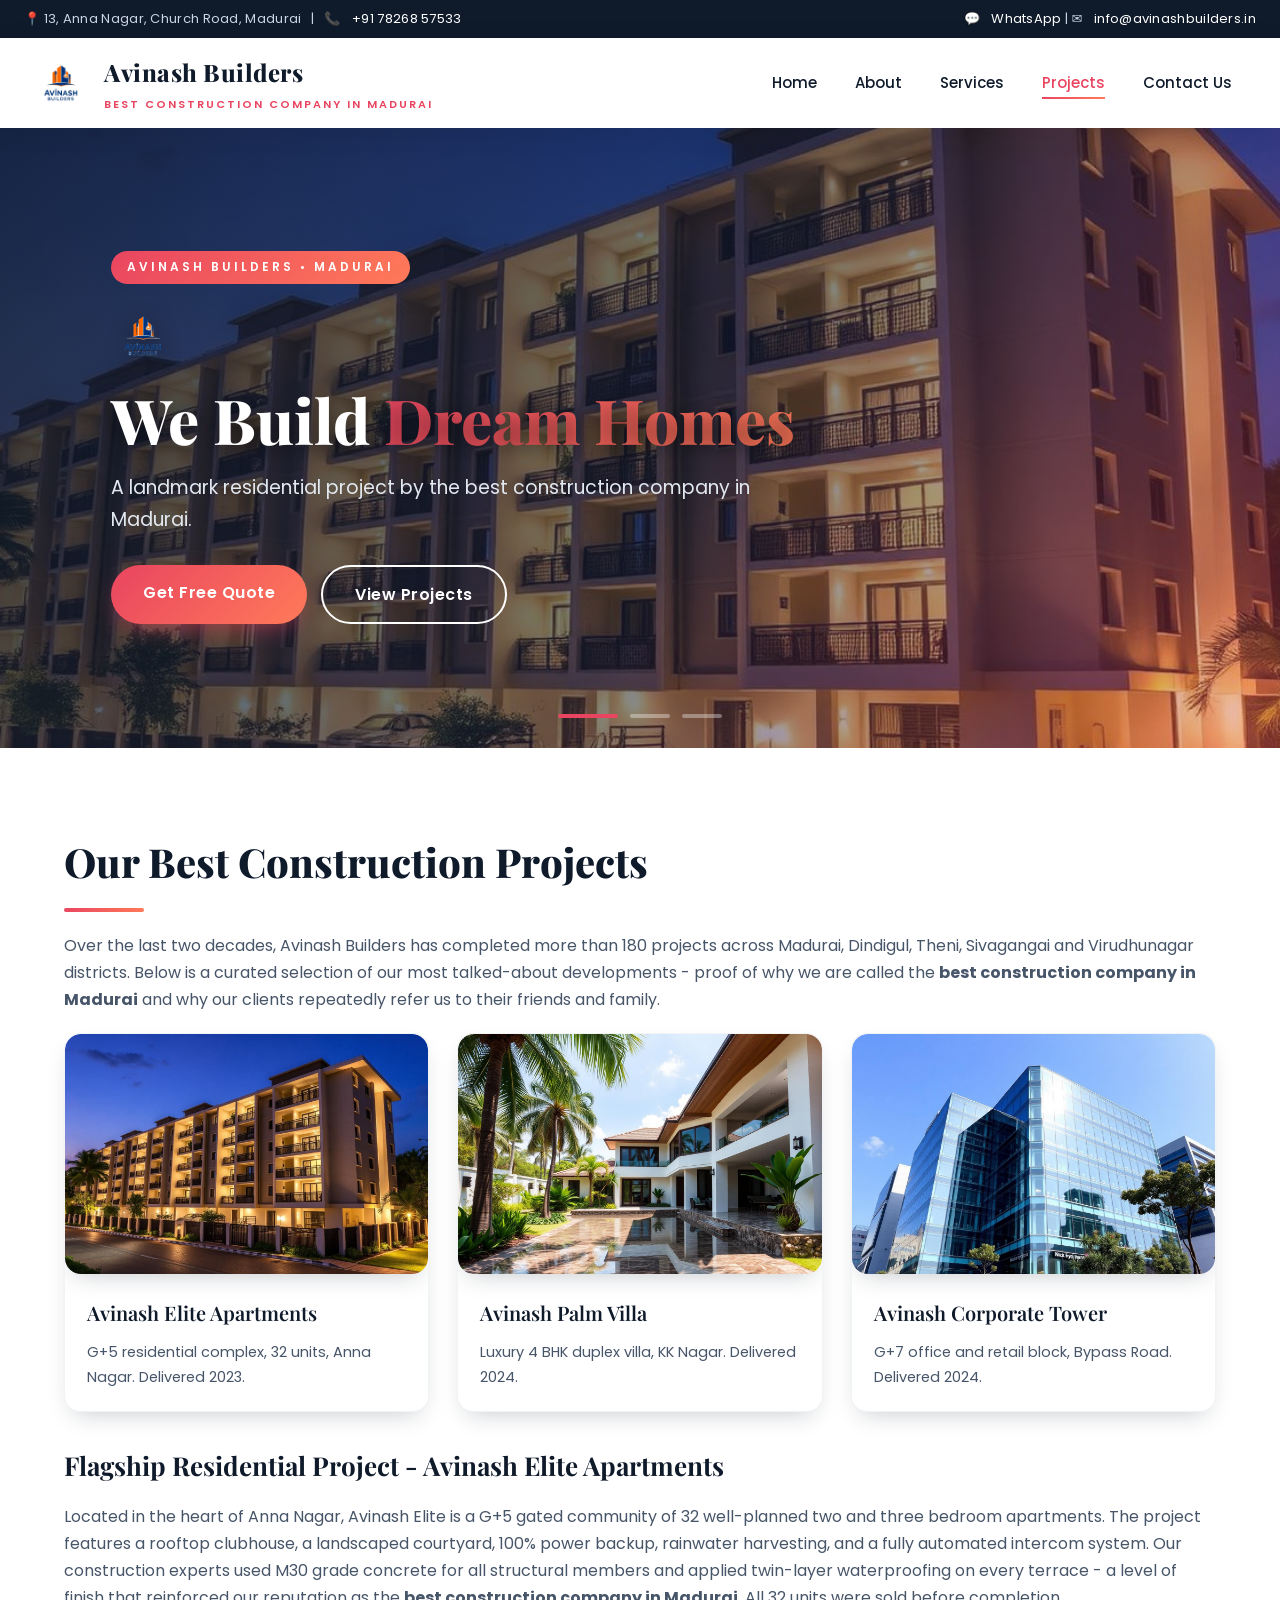
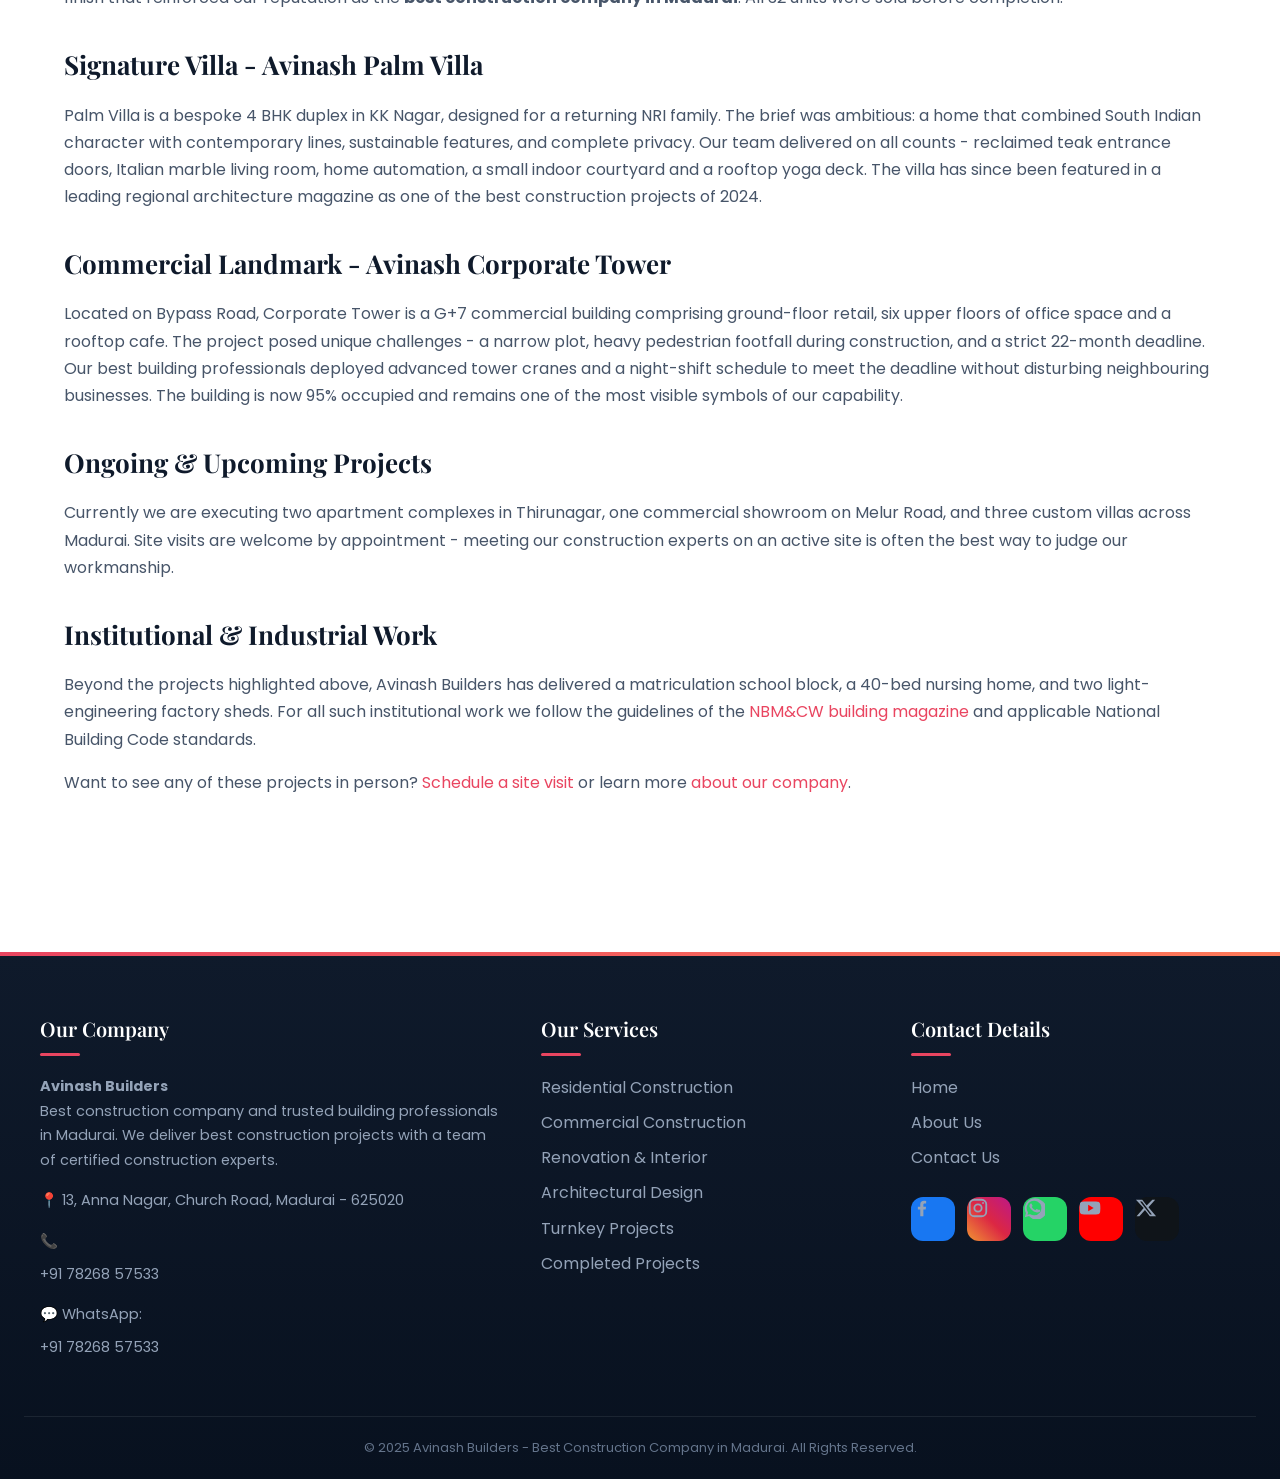
<file: projects.html>
<!DOCTYPE html>
<html lang="en">
<head>
<meta charset="UTF-8">
<meta name="viewport" content="width=device-width, initial-scale=1.0">
<title>Our Projects | Best Construction Projects in Madurai - Avinash Builders</title>
<meta name="description" content="Explore the best construction projects by Avinash Builders in Madurai - apartments, villas, commercial towers. Built by the best building professionals and construction experts.">
<meta name="keywords" content="best construction projects Madurai, Avinash Builders projects, best construction company, best building professionals, construction experts, apartments Madurai, villas Madurai">
<meta name="author" content="Avinash Builders">
<meta property="og:title" content="Our Projects | Best Construction Projects in Madurai - Avinash Builders">
<meta property="og:description" content="Explore the best construction projects by Avinash Builders in Madurai - apartments, villas, commercial towers. Built by the best building professionals and construction experts.">
<meta property="og:type" content="website">
<meta property="og:image" content="images/hero-home.jpg">
<link rel="canonical" href="projects.html">
<link rel="icon" href="images/logo.png" type="image/png">
<link rel="stylesheet" href="css/style.css">
<script type="application/ld+json">
{
  "@context":"https://schema.org",
  "@type":"GeneralContractor",
  "name":"Avinash Builders",
  "image":"images/logo.png",
  "description":"Explore the best construction projects by Avinash Builders in Madurai - apartments, villas, commercial towers. Built by the best building professionals and construction experts.",
  "address":{"@type":"PostalAddress","streetAddress":"13, Church Road, Anna Nagar","addressLocality":"Madurai","addressRegion":"Tamil Nadu","postalCode":"625020","addressCountry":"IN"},
  "telephone":"+917826857533",
  "url":"https://avinashbuilders.example.com/projects.html",
  "priceRange":"$$"
}
</script>
</head>
<body>
<div class="top-bar">
  <span>📍 13, Anna Nagar, Church Road, Madurai &nbsp; | &nbsp; 📞 <a href="tel:+917826857533">+91 78268 57533</a></span>
  <span>💬 <a href="https://wa.me/917826857533" target="_blank" rel="noopener">WhatsApp</a> | ✉ <a href="mailto:info@avinashbuilders.in">info@avinashbuilders.in</a></span>
</div>
<header class="main-header">
  <div class="logo-box">
    <img src="images/logo.png" alt="Avinash Builders - Best Construction Company Logo">
    <div>
      <h1>Avinash Builders</h1>
      <small>BEST CONSTRUCTION COMPANY IN MADURAI</small>
    </div>
  </div>
  <nav><ul><li><a href="index.html" class="">Home</a></li><li><a href="about.html" class="">About</a></li><li><a href="services.html" class="">Services</a></li><li><a href="projects.html" class="active">Projects</a></li><li><a href="contact.html" class="">Contact Us</a></li></ul></nav>
</header>
<div class="slider"><div class="slide" style="background-image:url('images/project-1.jpg');">
      <div class="slide-content">
        <img src="images/logo.png" alt="Avinash Builders logo">
        <h2>Avinash Elite Apartments</h2>
        <p>A landmark residential project by the best construction company in Madurai.</p>
      </div>
    </div><div class="slide" style="background-image:url('images/project-2.jpg');">
      <div class="slide-content">
        <img src="images/logo.png" alt="Avinash Builders logo">
        <h2>Avinash Palm Villa</h2>
        <p>A luxury villa delivered by our best building professionals.</p>
      </div>
    </div><div class="slide" style="background-image:url('images/service-commercial.jpg');">
      <div class="slide-content">
        <img src="images/logo.png" alt="Avinash Builders logo">
        <h2>Avinash Corporate Tower</h2>
        <p>A commercial icon built by our construction experts.</p>
      </div>
    </div><div class="slider-dots"><span></span><span></span><span></span></div></div>
<section class="container">
  <h2 class="section-title">Our Best Construction Projects</h2>
  <p>Over the last two decades, Avinash Builders has completed more than 180 projects across Madurai, Dindigul, Theni, Sivagangai and Virudhunagar districts. Below is a curated selection of our most talked-about developments - proof of why we are called the <strong>best construction company in Madurai</strong> and why our clients repeatedly refer us to their friends and family.</p>

  <div class="grid-3">
    <div class="card"><img src="images/project-1.jpg" alt="Avinash Elite Apartments - best construction project Madurai" class="anim-img"><div class="card-body"><h4>Avinash Elite Apartments</h4><p>G+5 residential complex, 32 units, Anna Nagar. Delivered 2023.</p></div></div>
    <div class="card"><img src="images/project-2.jpg" alt="Avinash Palm Villa by best building professionals" class="anim-img"><div class="card-body"><h4>Avinash Palm Villa</h4><p>Luxury 4 BHK duplex villa, KK Nagar. Delivered 2024.</p></div></div>
    <div class="card"><img src="images/service-commercial.jpg" alt="Avinash Corporate Tower construction experts" class="anim-img"><div class="card-body"><h4>Avinash Corporate Tower</h4><p>G+7 office and retail block, Bypass Road. Delivered 2024.</p></div></div>
  </div>

  <h3>Flagship Residential Project - Avinash Elite Apartments</h3>
  <p>Located in the heart of Anna Nagar, Avinash Elite is a G+5 gated community of 32 well-planned two and three bedroom apartments. The project features a rooftop clubhouse, a landscaped courtyard, 100% power backup, rainwater harvesting, and a fully automated intercom system. Our construction experts used M30 grade concrete for all structural members and applied twin-layer waterproofing on every terrace - a level of finish that reinforced our reputation as the <strong>best construction company in Madurai</strong>. All 32 units were sold before completion.</p>

  <h3>Signature Villa - Avinash Palm Villa</h3>
  <p>Palm Villa is a bespoke 4 BHK duplex in KK Nagar, designed for a returning NRI family. The brief was ambitious: a home that combined South Indian character with contemporary lines, sustainable features, and complete privacy. Our team delivered on all counts - reclaimed teak entrance doors, Italian marble living room, home automation, a small indoor courtyard and a rooftop yoga deck. The villa has since been featured in a leading regional architecture magazine as one of the best construction projects of 2024.</p>

  <h3>Commercial Landmark - Avinash Corporate Tower</h3>
  <p>Located on Bypass Road, Corporate Tower is a G+7 commercial building comprising ground-floor retail, six upper floors of office space and a rooftop cafe. The project posed unique challenges - a narrow plot, heavy pedestrian footfall during construction, and a strict 22-month deadline. Our best building professionals deployed advanced tower cranes and a night-shift schedule to meet the deadline without disturbing neighbouring businesses. The building is now 95% occupied and remains one of the most visible symbols of our capability.</p>

  <h3>Ongoing & Upcoming Projects</h3>
  <p>Currently we are executing two apartment complexes in Thirunagar, one commercial showroom on Melur Road, and three custom villas across Madurai. Site visits are welcome by appointment - meeting our construction experts on an active site is often the best way to judge our workmanship.</p>

  <h3>Institutional & Industrial Work</h3>
  <p>Beyond the projects highlighted above, Avinash Builders has delivered a matriculation school block, a 40-bed nursing home, and two light-engineering factory sheds. For all such institutional work we follow the guidelines of the <a href="https://www.nbmcw.com/" target="_blank" rel="noopener">NBM&CW building magazine</a> and applicable National Building Code standards.</p>

  <p>Want to see any of these projects in person? <a href="contact.html">Schedule a site visit</a> or learn more <a href="about.html">about our company</a>.</p>
</section>

<footer>
  <div class="footer-grid">
    <div>
      <h4>Our Company</h4>
      <p><strong>Avinash Builders</strong><br>
      Best construction company and trusted building professionals in Madurai. We deliver best construction projects with a team of certified construction experts.</p>
      <p>📍 13, Anna Nagar, Church Road, Madurai - 625020</p>
      <p>📞 <a href="tel:+917826857533">+91 78268 57533</a></p>
      <p>💬 WhatsApp: <a href="https://wa.me/917826857533" target="_blank" rel="noopener">+91 78268 57533</a></p>
    </div>
    <div>
      <h4>Our Services</h4>
      <a href="services.html">Residential Construction</a>
      <a href="services.html">Commercial Construction</a>
      <a href="services.html">Renovation & Interior</a>
      <a href="services.html">Architectural Design</a>
      <a href="services.html">Turnkey Projects</a>
      <a href="projects.html">Completed Projects</a>
    </div>
    <div>
      <h4>Contact Details</h4>
      <a href="index.html">Home</a>
      <a href="about.html">About Us</a>
      <a href="contact.html">Contact Us</a>
      <div class="social-buttons">
        <a class="fb" href="https://facebook.com" target="_blank" rel="noopener" aria-label="Facebook"><svg viewBox="0 0 24 24" width="22" height="22" fill="currentColor"><path d="M13.5 21v-7.5h2.5l.4-3h-2.9V8.6c0-.9.3-1.5 1.6-1.5h1.4V4.4c-.7-.1-1.5-.2-2.4-.2-2.4 0-4 1.4-4 4v2.3H7.5v3h2.6V21h3.4z"/></svg></a>
        <a class="ig" href="https://instagram.com" target="_blank" rel="noopener" aria-label="Instagram"><svg viewBox="0 0 24 24" width="22" height="22" fill="none" stroke="currentColor" stroke-width="2"><rect x="3" y="3" width="18" height="18" rx="5"/><circle cx="12" cy="12" r="4"/><circle cx="17.5" cy="6.5" r="1" fill="currentColor" stroke="none"/></svg></a>
        <a class="wa" href="https://wa.me/917826857533" target="_blank" rel="noopener" aria-label="WhatsApp"><svg viewBox="0 0 24 24" width="22" height="22" fill="currentColor"><path d="M20 3.9A11 11 0 0 0 3.2 17.5L2 22l4.6-1.2A11 11 0 1 0 20 3.9zM12 20a8 8 0 0 1-4.1-1.1l-.3-.2-2.7.7.7-2.6-.2-.3A8 8 0 1 1 12 20zm4.5-6c-.2-.1-1.4-.7-1.6-.8-.2-.1-.4-.1-.5.1l-.7.9c-.1.2-.3.2-.5.1-.7-.3-1.4-.8-2.1-1.5-.5-.5-1-1.1-1.4-1.8-.1-.2 0-.3.1-.4l.4-.4c.1-.1.2-.3.2-.4 0-.1 0-.3-.1-.4l-.8-1.9c-.2-.5-.4-.4-.5-.4h-.4c-.2 0-.4.1-.6.3-.7.7-1 1.4-1 2.4 0 1 .7 2 1 2.4 1.4 2 3.2 3.4 5.3 4.1.7.3 1.3.4 1.8.5.7.1 1.4.1 1.9-.1.6-.2 1.4-.6 1.6-1.2.2-.6.2-1.1.1-1.2-.1-.1-.2-.2-.4-.3z"/></svg></a>
        <a class="yt" href="https://youtube.com" target="_blank" rel="noopener" aria-label="YouTube"><svg viewBox="0 0 24 24" width="22" height="22" fill="currentColor"><path d="M23 7.5c-.3-1.1-1.1-1.9-2.2-2.2C18.8 5 12 5 12 5s-6.8 0-8.8.3C2.1 5.6 1.3 6.4 1 7.5.7 9.5.7 12 .7 12s0 2.5.3 4.5c.3 1.1 1.1 1.9 2.2 2.2C5.2 19 12 19 12 19s6.8 0 8.8-.3c1.1-.3 1.9-1.1 2.2-2.2.3-2 .3-4.5.3-4.5s0-2.5-.3-4.5zM10 15.5v-7l6 3.5-6 3.5z"/></svg></a>
        <a class="tw" href="https://twitter.com" target="_blank" rel="noopener" aria-label="Twitter/X"><svg viewBox="0 0 24 24" width="22" height="22" fill="currentColor"><path d="M18.9 3H22l-7.3 8.3L23 21h-6.8l-5.3-6.9L4.8 21H1.7l7.8-8.9L1 3h6.9l4.8 6.3L18.9 3zm-2.4 16h1.9L7.6 5H5.5l11 14z"/></svg></a>
      </div>
    </div>
  </div>
  <div class="copyright">&copy; 2025 Avinash Builders - Best Construction Company in Madurai. All Rights Reserved.</div>
</footer>
<script src="js/script.js"></script>
</body>
</html>
</file>
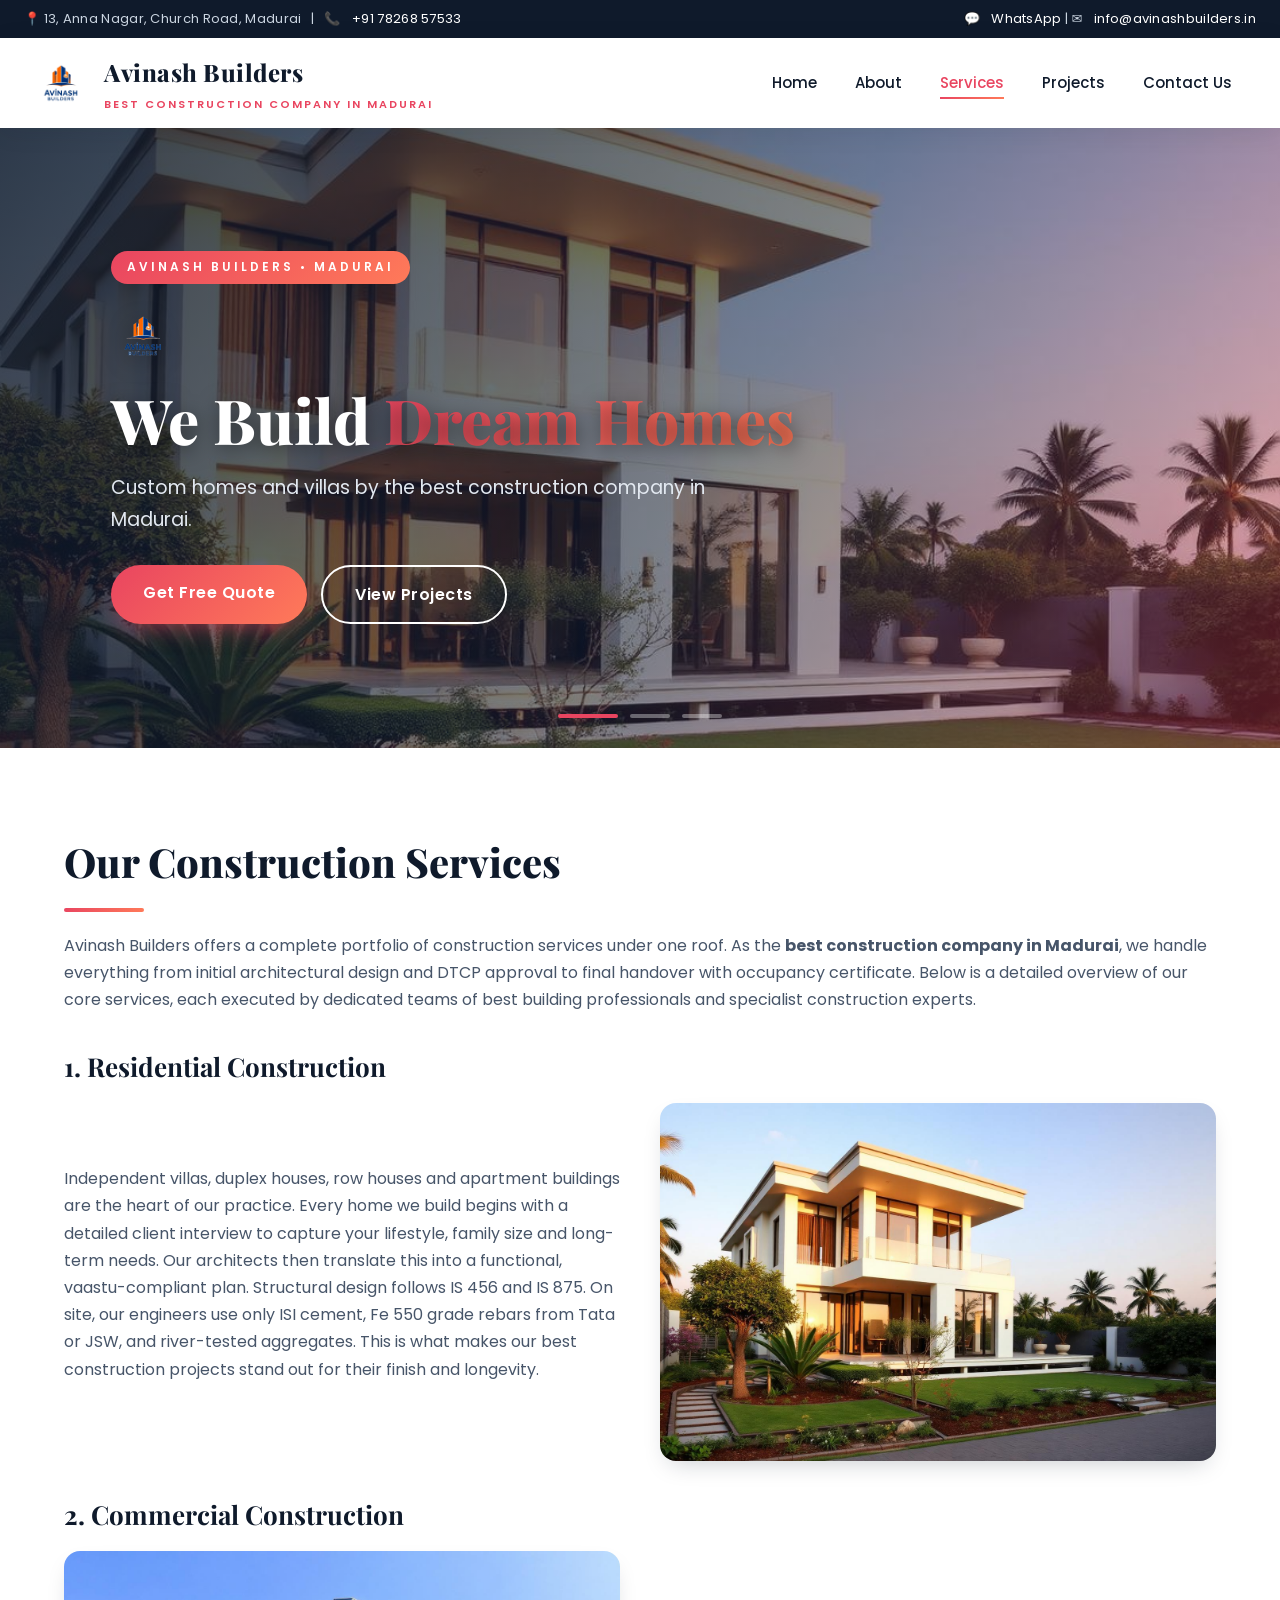
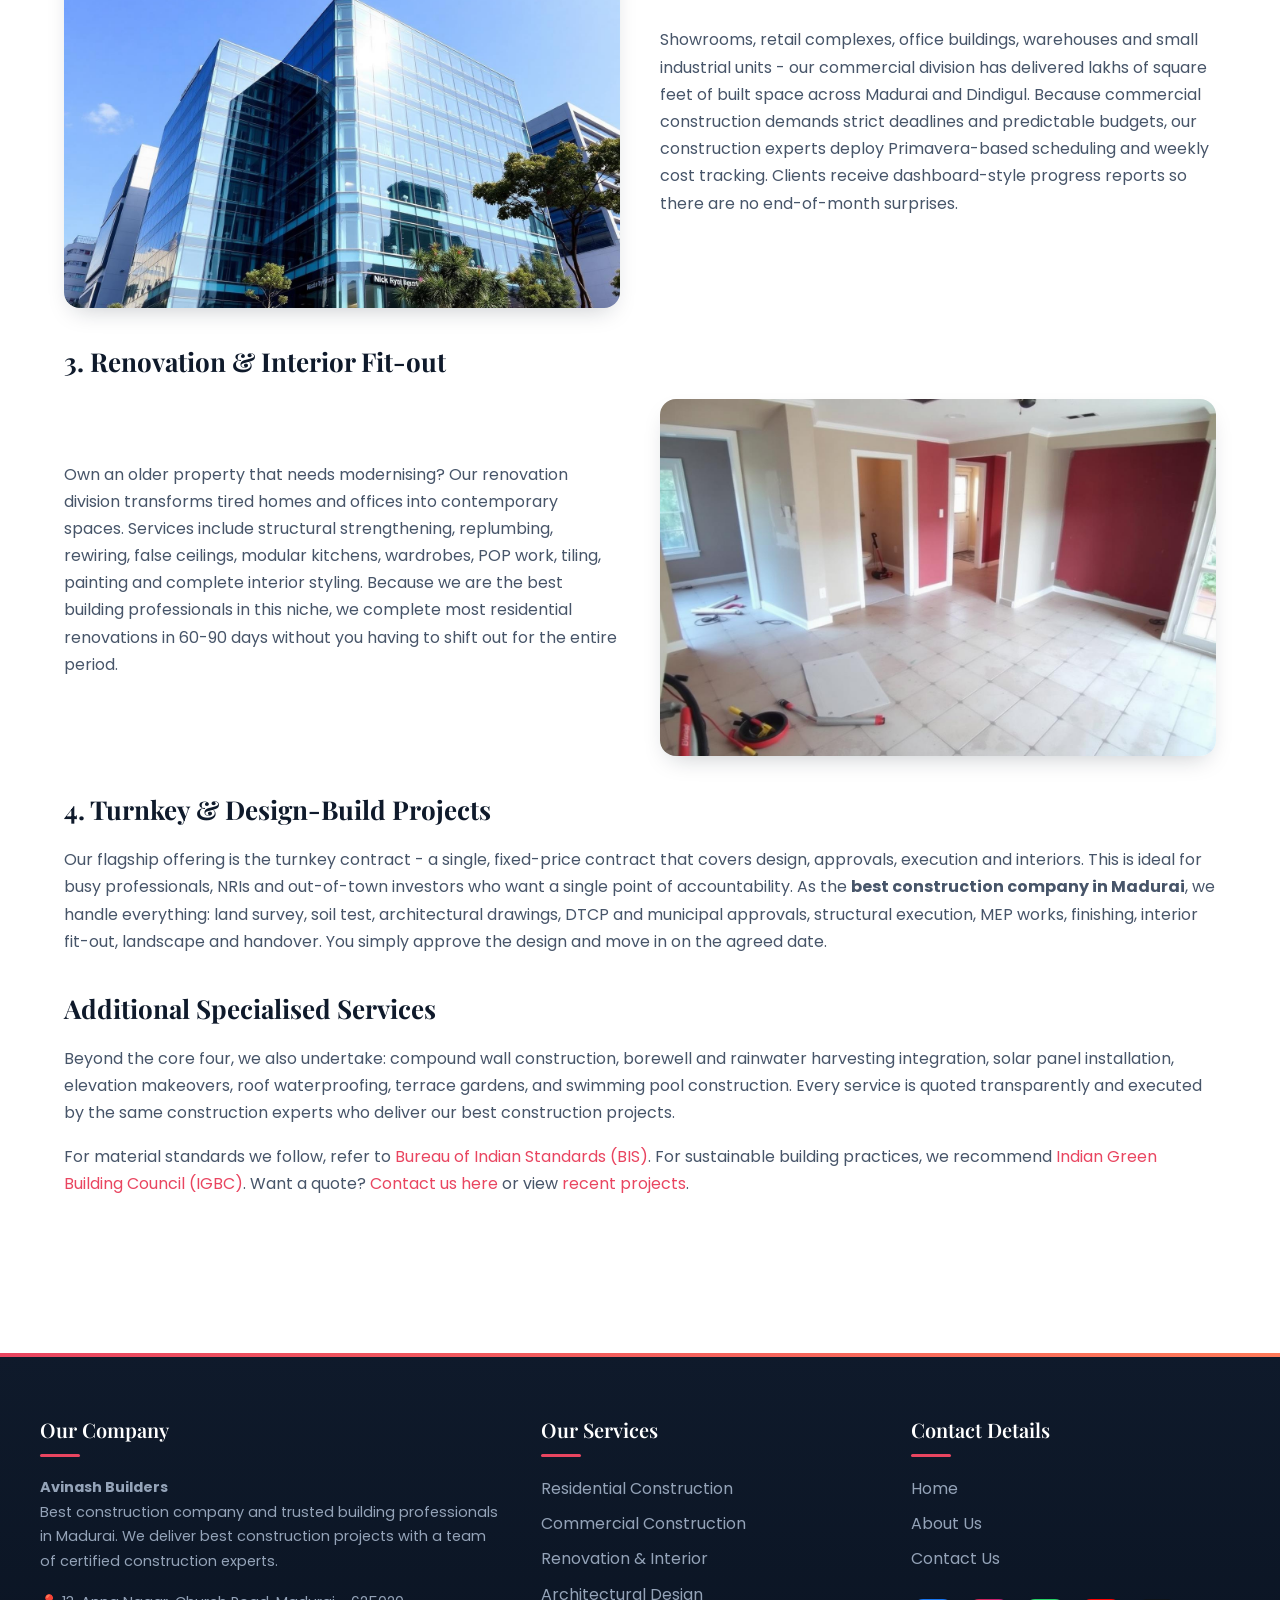
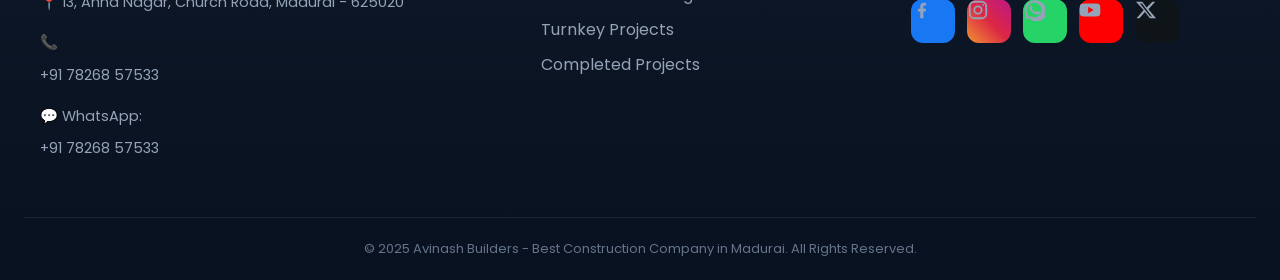
<file: services.html>
<!DOCTYPE html>
<html lang="en">
<head>
<meta charset="UTF-8">
<meta name="viewport" content="width=device-width, initial-scale=1.0">
<title>Our Services | Best Building Professionals in Madurai - Avinash Builders</title>
<meta name="description" content="Complete construction services in Madurai - residential, commercial, renovation and turnkey. Delivered by the best construction company and best building professionals in Anna Nagar.">
<meta name="keywords" content="construction services Madurai, best construction company, best building professionals, residential construction, commercial construction, renovation experts, best construction projects">
<meta name="author" content="Avinash Builders">
<meta property="og:title" content="Our Services | Best Building Professionals in Madurai - Avinash Builders">
<meta property="og:description" content="Complete construction services in Madurai - residential, commercial, renovation and turnkey. Delivered by the best construction company and best building professionals in Anna Nagar.">
<meta property="og:type" content="website">
<meta property="og:image" content="images/hero-home.jpg">
<link rel="canonical" href="services.html">
<link rel="icon" href="images/logo.png" type="image/png">
<link rel="stylesheet" href="css/style.css">
<script type="application/ld+json">
{
  "@context":"https://schema.org",
  "@type":"GeneralContractor",
  "name":"Avinash Builders",
  "image":"images/logo.png",
  "description":"Complete construction services in Madurai - residential, commercial, renovation and turnkey. Delivered by the best construction company and best building professionals in Anna Nagar.",
  "address":{"@type":"PostalAddress","streetAddress":"13, Church Road, Anna Nagar","addressLocality":"Madurai","addressRegion":"Tamil Nadu","postalCode":"625020","addressCountry":"IN"},
  "telephone":"+917826857533",
  "url":"https://avinashbuilders.example.com/services.html",
  "priceRange":"$$"
}
</script>
</head>
<body>
<div class="top-bar">
  <span>📍 13, Anna Nagar, Church Road, Madurai &nbsp; | &nbsp; 📞 <a href="tel:+917826857533">+91 78268 57533</a></span>
  <span>💬 <a href="https://wa.me/917826857533" target="_blank" rel="noopener">WhatsApp</a> | ✉ <a href="mailto:info@avinashbuilders.in">info@avinashbuilders.in</a></span>
</div>
<header class="main-header">
  <div class="logo-box">
    <img src="images/logo.png" alt="Avinash Builders - Best Construction Company Logo">
    <div>
      <h1>Avinash Builders</h1>
      <small>BEST CONSTRUCTION COMPANY IN MADURAI</small>
    </div>
  </div>
  <nav><ul><li><a href="index.html" class="">Home</a></li><li><a href="about.html" class="">About</a></li><li><a href="services.html" class="active">Services</a></li><li><a href="projects.html" class="">Projects</a></li><li><a href="contact.html" class="">Contact Us</a></li></ul></nav>
</header>
<div class="slider"><div class="slide" style="background-image:url('images/service-residential.jpg');">
      <div class="slide-content">
        <img src="images/logo.png" alt="Avinash Builders logo">
        <h2>Residential Construction</h2>
        <p>Custom homes and villas by the best construction company in Madurai.</p>
      </div>
    </div><div class="slide" style="background-image:url('images/service-commercial.jpg');">
      <div class="slide-content">
        <img src="images/logo.png" alt="Avinash Builders logo">
        <h2>Commercial Construction</h2>
        <p>Offices, showrooms and complexes by the best building professionals.</p>
      </div>
    </div><div class="slide" style="background-image:url('images/service-renovation.jpg');">
      <div class="slide-content">
        <img src="images/logo.png" alt="Avinash Builders logo">
        <h2>Renovation & Interiors</h2>
        <p>Modernise your existing property with our construction experts.</p>
      </div>
    </div><div class="slider-dots"><span></span><span></span><span></span></div></div>
<section class="container">
  <h2 class="section-title">Our Construction Services</h2>
  <p>Avinash Builders offers a complete portfolio of construction services under one roof. As the <strong>best construction company in Madurai</strong>, we handle everything from initial architectural design and DTCP approval to final handover with occupancy certificate. Below is a detailed overview of our core services, each executed by dedicated teams of best building professionals and specialist construction experts.</p>

  <h3>1. Residential Construction</h3>
  <div class="grid-2">
    <div>
      <p>Independent villas, duplex houses, row houses and apartment buildings are the heart of our practice. Every home we build begins with a detailed client interview to capture your lifestyle, family size and long-term needs. Our architects then translate this into a functional, vaastu-compliant plan. Structural design follows IS 456 and IS 875. On site, our engineers use only ISI cement, Fe 550 grade rebars from Tata or JSW, and river-tested aggregates. This is what makes our best construction projects stand out for their finish and longevity.</p>
    </div>
    <div><img src="images/service-residential.jpg" alt="Residential construction service - best building professionals" class="anim-img"></div>
  </div>

  <h3>2. Commercial Construction</h3>
  <div class="grid-2">
    <div><img src="images/service-commercial.jpg" alt="Commercial construction service by Avinash Builders" class="anim-img"></div>
    <div>
      <p>Showrooms, retail complexes, office buildings, warehouses and small industrial units - our commercial division has delivered lakhs of square feet of built space across Madurai and Dindigul. Because commercial construction demands strict deadlines and predictable budgets, our construction experts deploy Primavera-based scheduling and weekly cost tracking. Clients receive dashboard-style progress reports so there are no end-of-month surprises.</p>
    </div>
  </div>

  <h3>3. Renovation & Interior Fit-out</h3>
  <div class="grid-2">
    <div>
      <p>Own an older property that needs modernising? Our renovation division transforms tired homes and offices into contemporary spaces. Services include structural strengthening, replumbing, rewiring, false ceilings, modular kitchens, wardrobes, POP work, tiling, painting and complete interior styling. Because we are the best building professionals in this niche, we complete most residential renovations in 60-90 days without you having to shift out for the entire period.</p>
    </div>
    <div><img src="images/service-renovation.jpg" alt="Renovation and interior fit-out by construction experts" class="anim-img"></div>
  </div>

  <h3>4. Turnkey & Design-Build Projects</h3>
  <p>Our flagship offering is the turnkey contract - a single, fixed-price contract that covers design, approvals, execution and interiors. This is ideal for busy professionals, NRIs and out-of-town investors who want a single point of accountability. As the <strong>best construction company in Madurai</strong>, we handle everything: land survey, soil test, architectural drawings, DTCP and municipal approvals, structural execution, MEP works, finishing, interior fit-out, landscape and handover. You simply approve the design and move in on the agreed date.</p>

  <h3>Additional Specialised Services</h3>
  <p>Beyond the core four, we also undertake: compound wall construction, borewell and rainwater harvesting integration, solar panel installation, elevation makeovers, roof waterproofing, terrace gardens, and swimming pool construction. Every service is quoted transparently and executed by the same construction experts who deliver our best construction projects.</p>

  <p>For material standards we follow, refer to <a href="https://www.bis.gov.in/" target="_blank" rel="noopener">Bureau of Indian Standards (BIS)</a>. For sustainable building practices, we recommend <a href="https://igbc.in/" target="_blank" rel="noopener">Indian Green Building Council (IGBC)</a>. Want a quote? <a href="contact.html">Contact us here</a> or view <a href="projects.html">recent projects</a>.</p>
</section>

<footer>
  <div class="footer-grid">
    <div>
      <h4>Our Company</h4>
      <p><strong>Avinash Builders</strong><br>
      Best construction company and trusted building professionals in Madurai. We deliver best construction projects with a team of certified construction experts.</p>
      <p>📍 13, Anna Nagar, Church Road, Madurai - 625020</p>
      <p>📞 <a href="tel:+917826857533">+91 78268 57533</a></p>
      <p>💬 WhatsApp: <a href="https://wa.me/917826857533" target="_blank" rel="noopener">+91 78268 57533</a></p>
    </div>
    <div>
      <h4>Our Services</h4>
      <a href="services.html">Residential Construction</a>
      <a href="services.html">Commercial Construction</a>
      <a href="services.html">Renovation & Interior</a>
      <a href="services.html">Architectural Design</a>
      <a href="services.html">Turnkey Projects</a>
      <a href="projects.html">Completed Projects</a>
    </div>
    <div>
      <h4>Contact Details</h4>
      <a href="index.html">Home</a>
      <a href="about.html">About Us</a>
      <a href="contact.html">Contact Us</a>
      <div class="social-buttons">
        <a class="fb" href="https://facebook.com" target="_blank" rel="noopener" aria-label="Facebook"><svg viewBox="0 0 24 24" width="22" height="22" fill="currentColor"><path d="M13.5 21v-7.5h2.5l.4-3h-2.9V8.6c0-.9.3-1.5 1.6-1.5h1.4V4.4c-.7-.1-1.5-.2-2.4-.2-2.4 0-4 1.4-4 4v2.3H7.5v3h2.6V21h3.4z"/></svg></a>
        <a class="ig" href="https://instagram.com" target="_blank" rel="noopener" aria-label="Instagram"><svg viewBox="0 0 24 24" width="22" height="22" fill="none" stroke="currentColor" stroke-width="2"><rect x="3" y="3" width="18" height="18" rx="5"/><circle cx="12" cy="12" r="4"/><circle cx="17.5" cy="6.5" r="1" fill="currentColor" stroke="none"/></svg></a>
        <a class="wa" href="https://wa.me/917826857533" target="_blank" rel="noopener" aria-label="WhatsApp"><svg viewBox="0 0 24 24" width="22" height="22" fill="currentColor"><path d="M20 3.9A11 11 0 0 0 3.2 17.5L2 22l4.6-1.2A11 11 0 1 0 20 3.9zM12 20a8 8 0 0 1-4.1-1.1l-.3-.2-2.7.7.7-2.6-.2-.3A8 8 0 1 1 12 20zm4.5-6c-.2-.1-1.4-.7-1.6-.8-.2-.1-.4-.1-.5.1l-.7.9c-.1.2-.3.2-.5.1-.7-.3-1.4-.8-2.1-1.5-.5-.5-1-1.1-1.4-1.8-.1-.2 0-.3.1-.4l.4-.4c.1-.1.2-.3.2-.4 0-.1 0-.3-.1-.4l-.8-1.9c-.2-.5-.4-.4-.5-.4h-.4c-.2 0-.4.1-.6.3-.7.7-1 1.4-1 2.4 0 1 .7 2 1 2.4 1.4 2 3.2 3.4 5.3 4.1.7.3 1.3.4 1.8.5.7.1 1.4.1 1.9-.1.6-.2 1.4-.6 1.6-1.2.2-.6.2-1.1.1-1.2-.1-.1-.2-.2-.4-.3z"/></svg></a>
        <a class="yt" href="https://youtube.com" target="_blank" rel="noopener" aria-label="YouTube"><svg viewBox="0 0 24 24" width="22" height="22" fill="currentColor"><path d="M23 7.5c-.3-1.1-1.1-1.9-2.2-2.2C18.8 5 12 5 12 5s-6.8 0-8.8.3C2.1 5.6 1.3 6.4 1 7.5.7 9.5.7 12 .7 12s0 2.5.3 4.5c.3 1.1 1.1 1.9 2.2 2.2C5.2 19 12 19 12 19s6.8 0 8.8-.3c1.1-.3 1.9-1.1 2.2-2.2.3-2 .3-4.5.3-4.5s0-2.5-.3-4.5zM10 15.5v-7l6 3.5-6 3.5z"/></svg></a>
        <a class="tw" href="https://twitter.com" target="_blank" rel="noopener" aria-label="Twitter/X"><svg viewBox="0 0 24 24" width="22" height="22" fill="currentColor"><path d="M18.9 3H22l-7.3 8.3L23 21h-6.8l-5.3-6.9L4.8 21H1.7l7.8-8.9L1 3h6.9l4.8 6.3L18.9 3zm-2.4 16h1.9L7.6 5H5.5l11 14z"/></svg></a>
      </div>
    </div>
  </div>
  <div class="copyright">&copy; 2025 Avinash Builders - Best Construction Company in Madurai. All Rights Reserved.</div>
</footer>
<script src="js/script.js"></script>
</body>
</html>
</file>
<file: css/style.css>
/* Avinash Builders - Best Construction Company in Madurai
   Yazhini-inspired refresh: bold hero, animated words, warm palette, Poppins */

@import url('https://fonts.googleapis.com/css2?family=Poppins:wght@300;400;500;600;700;800&family=Playfair+Display:wght@600;700;800&display=swap');

:root {
  --primary: #e94560;        /* coral red accent */
  --primary-dark: #c8213d;
  --secondary: #22b8cf;      /* teal accent */
  --dark: #0f1a2b;           /* deep navy */
  --dark-2: #16213e;
  --muted: #64748b;
  --light: #f8fafc;
  --gradient-hero: linear-gradient(120deg, rgba(15,26,43,0.85) 0%, rgba(22,33,62,0.55) 55%, rgba(233,69,96,0.35) 100%);
  --gradient-primary: linear-gradient(135deg, #e94560 0%, #ff7a59 100%);
  --gradient-secondary: linear-gradient(135deg, #22b8cf 0%, #4dabf7 100%);
  --shadow-lg: 0 20px 40px -15px rgba(15,26,43,0.35);
  --shadow-md: 0 10px 25px -10px rgba(15,26,43,0.25);
}

* { margin: 0; padding: 0; box-sizing: border-box; }
html { scroll-behavior: smooth; }
body {
  font-family: 'Poppins', system-ui, sans-serif;
  color: #1e2939;
  line-height: 1.7;
  background: #fff;
  overflow-x: hidden;
}
a { color: var(--primary); text-decoration: none; transition: color .25s ease; }
a:hover { color: var(--dark); }
img { max-width: 100%; display: block; }

/* Top bar */
.top-bar {
  background: var(--dark);
  color: #cbd5e1;
  padding: 8px 24px;
  font-size: 13px;
  display: flex;
  justify-content: space-between;
  flex-wrap: wrap;
  letter-spacing: .3px;
}
.top-bar a { color: #fff; margin-left: 8px; }
.top-bar a:hover { color: var(--primary); }

/* Header */
header.main-header {
  background: rgba(255,255,255,0.96);
  backdrop-filter: blur(10px);
  padding: 14px 32px;
  display: flex;
  align-items: center;
  justify-content: space-between;
  box-shadow: 0 4px 24px rgba(15,26,43,0.08);
  position: sticky;
  top: 0;
  z-index: 100;
  animation: slideDown .6s ease-out;
}
@keyframes slideDown {
  from { transform: translateY(-100%); opacity: 0; }
  to   { transform: translateY(0); opacity: 1; }
}
.logo-box { display: flex; align-items: center; gap: 14px; }
.logo-box img { height: 58px; width: auto; transition: transform .4s ease; }
.logo-box:hover img { transform: rotate(-6deg) scale(1.05); }
.logo-box h1 {
  font-family: 'Playfair Display', serif;
  font-size: 24px;
  font-weight: 800;
  color: var(--dark);
  letter-spacing: .5px;
}
.logo-box small {
  display: block;
  color: var(--primary);
  font-weight: 600;
  font-size: 11px;
  letter-spacing: 2px;
  margin-top: 2px;
}
nav ul { display: flex; list-style: none; gap: 6px; }
nav a {
  font-weight: 500;
  color: var(--dark);
  padding: 10px 16px;
  border-radius: 6px;
  position: relative;
  font-size: 15px;
  transition: all .3s ease;
}
nav a::after {
  content: "";
  position: absolute;
  left: 16px;
  right: 16px;
  bottom: 4px;
  height: 2px;
  background: var(--gradient-primary);
  transform: scaleX(0);
  transform-origin: right;
  transition: transform .3s ease;
}
nav a:hover::after, nav a.active::after { transform: scaleX(1); transform-origin: left; }
nav a.active, nav a:hover { color: var(--primary); }

/* HERO SLIDER */
.slider {
  position: relative;
  width: 100%;
  overflow: hidden;
  height: 620px;
  background: var(--dark);
}
.slide {
  position: absolute;
  inset: 0;
  opacity: 0;
  transition: opacity 1.2s ease;
  background-size: cover;
  background-position: center;
  display: flex;
  align-items: center;
  color: #fff;
}
.slide.active { opacity: 1; z-index: 2; }
.slide::before {
  content: "";
  position: absolute;
  inset: 0;
  background: var(--gradient-hero);
}
.slide-content {
  position: relative;
  z-index: 3;
  max-width: 900px;
  padding: 20px 60px;
  margin-left: 4%;
  text-align: left;
}
.slide-content img { height: 64px; margin: 0 0 18px; filter: drop-shadow(0 6px 12px rgba(0,0,0,.4)); }
.slide-content .eyebrow {
  display: inline-block;
  color: #fff;
  background: var(--gradient-primary);
  padding: 6px 16px;
  border-radius: 30px;
  font-size: 12px;
  font-weight: 600;
  letter-spacing: 3px;
  text-transform: uppercase;
  margin-bottom: 20px;
  animation: fadeUp 1s .1s both;
}
.slide-content h2 {
  font-family: 'Playfair Display', serif;
  font-size: 62px;
  line-height: 1.1;
  font-weight: 800;
  margin-bottom: 18px;
  text-shadow: 2px 4px 20px rgba(0,0,0,0.5);
  animation: fadeUp 1s .3s both;
}
.slide-content h2 .rot-wrap {
  display: inline-block;
  color: var(--primary);
  position: relative;
  min-width: 260px;
}
.slide-content h2 .rot-word {
  display: inline-block;
  animation: rotIn .6s ease-out;
  background: var(--gradient-primary);
  -webkit-background-clip: text;
  background-clip: text;
  -webkit-text-fill-color: transparent;
}
@keyframes rotIn {
  0%   { opacity: 0; transform: translateY(30px) rotateX(-90deg); }
  100% { opacity: 1; transform: translateY(0) rotateX(0); }
}
.slide-content p {
  font-size: 19px;
  max-width: 640px;
  margin-bottom: 28px;
  color: #e2e8f0;
  animation: fadeUp 1s .5s both;
}
.slide-content .hero-cta {
  display: flex; gap: 14px; flex-wrap: wrap;
  animation: fadeUp 1s .7s both;
}
.btn-hero {
  display: inline-block;
  padding: 14px 32px;
  border-radius: 40px;
  font-weight: 600;
  letter-spacing: .5px;
  transition: all .3s ease;
  color: #fff;
}
.btn-hero.primary { background: var(--gradient-primary); box-shadow: 0 10px 25px -8px rgba(233,69,96,.6); }
.btn-hero.ghost   { background: transparent; border: 2px solid #fff; }
.btn-hero:hover { transform: translateY(-3px); box-shadow: 0 15px 30px -8px rgba(233,69,96,.7); color: #fff; }

.slider-dots {
  position: absolute;
  bottom: 30px;
  left: 50%;
  transform: translateX(-50%);
  z-index: 5;
  display: flex;
  gap: 12px;
}
.slider-dots span {
  width: 40px; height: 4px;
  background: rgba(255,255,255,0.35);
  cursor: pointer;
  border-radius: 4px;
  transition: all .3s ease;
}
.slider-dots span.active { background: var(--primary); width: 60px; }

.slide.active { animation: kenburns 10s ease-in-out forwards; }
@keyframes kenburns {
  0% { background-size: 110%; background-position: center center; }
  100% { background-size: 125%; background-position: 55% 45%; }
}

/* Sections */
.container { max-width: 1200px; margin: 0 auto; padding: 80px 24px; }
h2.section-title {
  font-family: 'Playfair Display', serif;
  color: var(--dark);
  font-size: 40px;
  font-weight: 800;
  margin-bottom: 20px;
  position: relative;
  padding-bottom: 16px;
}
h2.section-title::after {
  content: "";
  position: absolute;
  left: 0; bottom: 0;
  width: 80px; height: 4px;
  background: var(--gradient-primary);
  border-radius: 4px;
}
h3 {
  font-family: 'Playfair Display', serif;
  color: var(--dark);
  margin: 32px 0 14px;
  font-size: 26px;
  font-weight: 700;
}
h4 { color: var(--dark); font-weight: 600; }
p { margin-bottom: 16px; color: #475569; }

/* Alternate section backgrounds */
.container:nth-of-type(even) { background: linear-gradient(180deg,#fafbff 0%, #fff 100%); }
.container.alt-bg {
  background: linear-gradient(135deg, #fff5f5 0%, #fff 60%, #f0fdff 100%);
  max-width: none;
  padding-left: 8vw; padding-right: 8vw;
}

.grid-2 { display: grid; grid-template-columns: 1fr 1fr; gap: 40px; align-items: center; }
.grid-3 { display: grid; grid-template-columns: repeat(3, 1fr); gap: 28px; margin-top: 20px; }

.card {
  background: #fff;
  border-radius: 16px;
  overflow: hidden;
  box-shadow: var(--shadow-md);
  transition: transform .4s ease, box-shadow .4s ease;
  border: 1px solid rgba(15,26,43,0.05);
}
.card:hover { transform: translateY(-8px); box-shadow: var(--shadow-lg); }
.card img { height: 240px; width: 100%; object-fit: cover; transition: transform .6s ease; }
.card:hover img { transform: scale(1.08); }
.card-body { padding: 22px; }
.card-body h4 { color: var(--dark); margin-bottom: 10px; font-size: 20px; font-family: 'Playfair Display', serif; }
.card-body p { margin-bottom: 0; font-size: 14.5px; }

/* Forms */
form {
  background: #fff;
  padding: 32px;
  border-radius: 16px;
  box-shadow: var(--shadow-md);
  border: 1px solid rgba(15,26,43,0.05);
}
form label { display: block; margin: 14px 0 6px; font-weight: 500; color: var(--dark); font-size: 14px; }
form input, form textarea, form select {
  width: 100%;
  padding: 12px 14px;
  border: 1.5px solid #e2e8f0;
  border-radius: 8px;
  font-size: 15px;
  font-family: inherit;
  transition: border-color .25s ease, box-shadow .25s ease;
}
form input:focus, form textarea:focus, form select:focus {
  outline: none;
  border-color: var(--primary);
  box-shadow: 0 0 0 4px rgba(233,69,96,.12);
}
.radio-group { display: flex; flex-wrap: wrap; gap: 16px; margin-top: 6px; }
.radio-group label {
  display: inline-flex; align-items: center; gap: 6px;
  margin: 0; font-weight: 400; cursor: pointer;
  padding: 8px 14px; border: 1.5px solid #e2e8f0; border-radius: 30px;
  transition: all .2s ease;
}
.radio-group label:hover { border-color: var(--primary); color: var(--primary); }
.radio-group input[type=radio] { width: auto; accent-color: var(--primary); }

button, .btn {
  background: var(--gradient-primary);
  color: #fff;
  padding: 14px 32px;
  border: none;
  border-radius: 40px;
  cursor: pointer;
  font-size: 15px;
  font-weight: 600;
  letter-spacing: .5px;
  display: inline-block;
  margin-top: 20px;
  box-shadow: 0 10px 20px -8px rgba(233,69,96,.5);
  transition: transform .3s ease, box-shadow .3s ease;
  font-family: inherit;
}
button:hover, .btn:hover {
  transform: translateY(-3px);
  box-shadow: 0 14px 26px -8px rgba(233,69,96,.7);
  color: #fff;
}

/* Social buttons */
.social-buttons { display: flex; gap: 12px; margin: 18px 0; }
.social-buttons a {
  display: inline-flex; align-items: center; justify-content: center;
  width: 44px; height: 44px; border-radius: 12px;
  color: #fff;
  transition: transform .3s ease, box-shadow .3s ease;
}
.social-buttons a:hover { transform: translateY(-4px) rotate(-6deg); box-shadow: 0 10px 20px rgba(0,0,0,.25); }
.fb { background: #1877f2; }
.ig { background: linear-gradient(45deg,#f09433,#dc2743,#bc1888); }
.wa { background: #25d366; }
.yt { background: #ff0000; }
.tw { background: #0f1419; }
.social-buttons a svg { display: block; }

/* Map */
.map-box iframe { width: 100%; height: 380px; border: 0; border-radius: 16px; box-shadow: var(--shadow-md); }

/* Footer */
footer {
  background: linear-gradient(180deg, var(--dark) 0%, #08111f 100%);
  color: #cbd5e1;
  padding: 60px 24px 20px;
  margin-top: 60px;
  position: relative;
}
footer::before {
  content: "";
  position: absolute; top: 0; left: 0; right: 0; height: 4px;
  background: var(--gradient-primary);
}
.footer-grid {
  max-width: 1200px; margin: 0 auto;
  display: grid; grid-template-columns: 1.4fr 1fr 1fr; gap: 40px;
}
.footer-grid h4 {
  font-family: 'Playfair Display', serif;
  color: #fff; margin-bottom: 18px; font-size: 20px;
  position: relative; padding-bottom: 10px;
}
.footer-grid h4::after {
  content: ""; position: absolute; left: 0; bottom: 0;
  width: 40px; height: 3px; background: var(--primary); border-radius: 3px;
}
.footer-grid a { color: #94a3b8; display: block; margin: 8px 0; transition: color .2s ease, transform .2s ease; }
.footer-grid a:hover { color: var(--primary); transform: translateX(4px); }
.footer-grid p { color: #94a3b8; font-size: 14.5px; }
.copyright {
  text-align: center; border-top: 1px solid rgba(255,255,255,.08);
  padding-top: 20px; margin-top: 40px; font-size: 13px; color: #64748b;
}

/* Image reveal animations */
.anim-img {
  opacity: 0;
  transform: translateY(40px) scale(0.96);
  transition: opacity 1s ease, transform 1s cubic-bezier(.2,.7,.2,1);
  border-radius: 16px;
  box-shadow: var(--shadow-md);
  overflow: hidden;
}
.anim-img.in-view { opacity: 1; transform: translateY(0) scale(1); }
.card { opacity: 0; transform: translateY(30px); transition: opacity .8s ease, transform .8s cubic-bezier(.2,.7,.2,1); }
.card.in-view { opacity: 1; transform: translateY(0); }

/* Section title reveal */
.section-title { opacity: 0; transform: translateY(20px); transition: opacity .8s ease, transform .8s ease; }
.section-title.in-view { opacity: 1; transform: translateY(0); }

@keyframes fadeUp {
  from { opacity: 0; transform: translateY(40px); }
  to   { opacity: 1; transform: translateY(0); }
}

/* Scroll-to-top */
.to-top {
  position: fixed; bottom: 24px; right: 24px;
  width: 48px; height: 48px; border-radius: 50%;
  background: var(--gradient-primary);
  color: #fff; display: none; align-items: center; justify-content: center;
  cursor: pointer; box-shadow: var(--shadow-lg);
  z-index: 99; font-size: 20px; border: none;
  transition: transform .3s ease;
}
.to-top:hover { transform: translateY(-4px); }
.to-top.show { display: flex; animation: fadeUp .4s ease; }

/* Responsive */
@media(max-width: 900px){
  .grid-2, .grid-3, .footer-grid { grid-template-columns: 1fr; }
  nav ul { gap: 4px; font-size: 13px; flex-wrap: wrap; justify-content: center; }
  header.main-header { flex-direction: column; gap: 14px; padding: 14px 16px; }
  .slide-content { padding: 20px; margin-left: 0; text-align: center; }
  .slide-content .hero-cta { justify-content: center; }
  .slide-content h2 { font-size: 38px; }
  .slide-content h2 .rot-wrap { min-width: auto; display: block; }
  .slide-content p { font-size: 16px; margin-left: auto; margin-right: auto; }
  .slider { height: 560px; }
  h2.section-title { font-size: 30px; }
  .container { padding: 50px 20px; }
}
</file>
